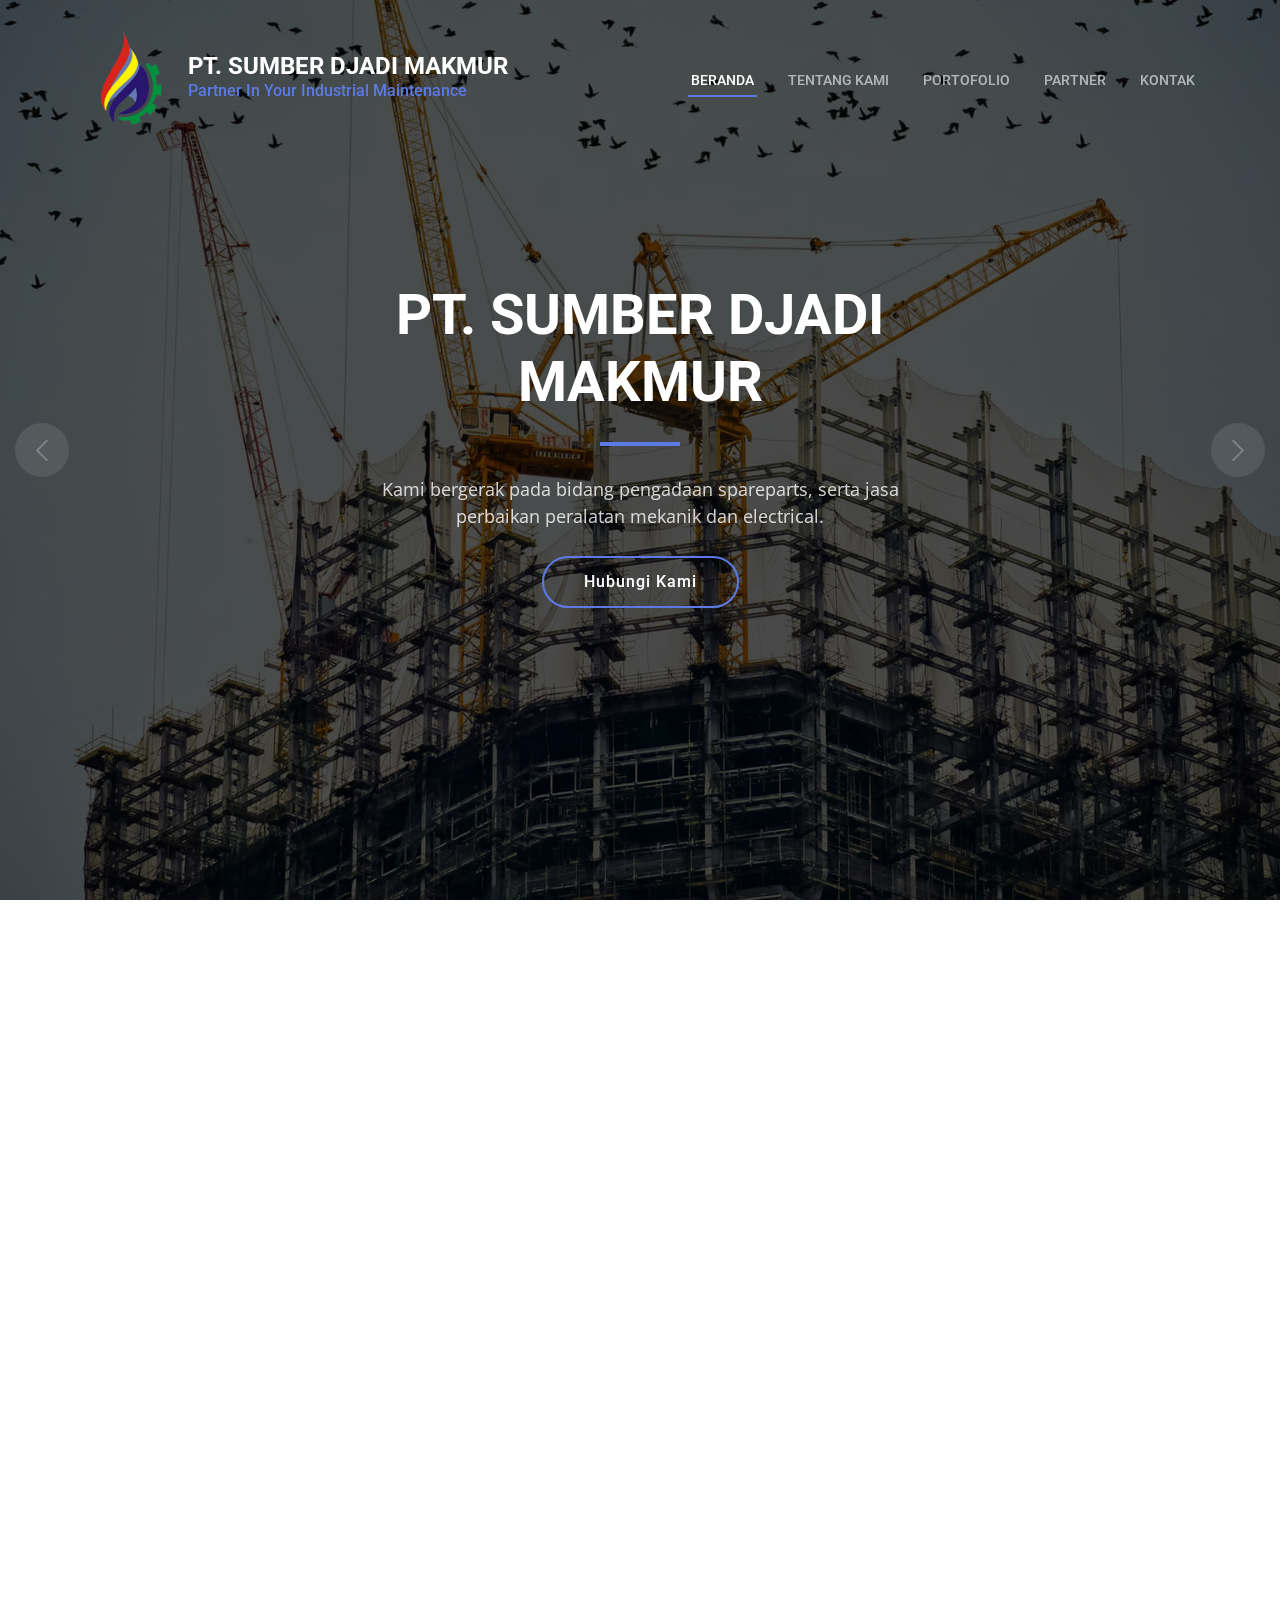
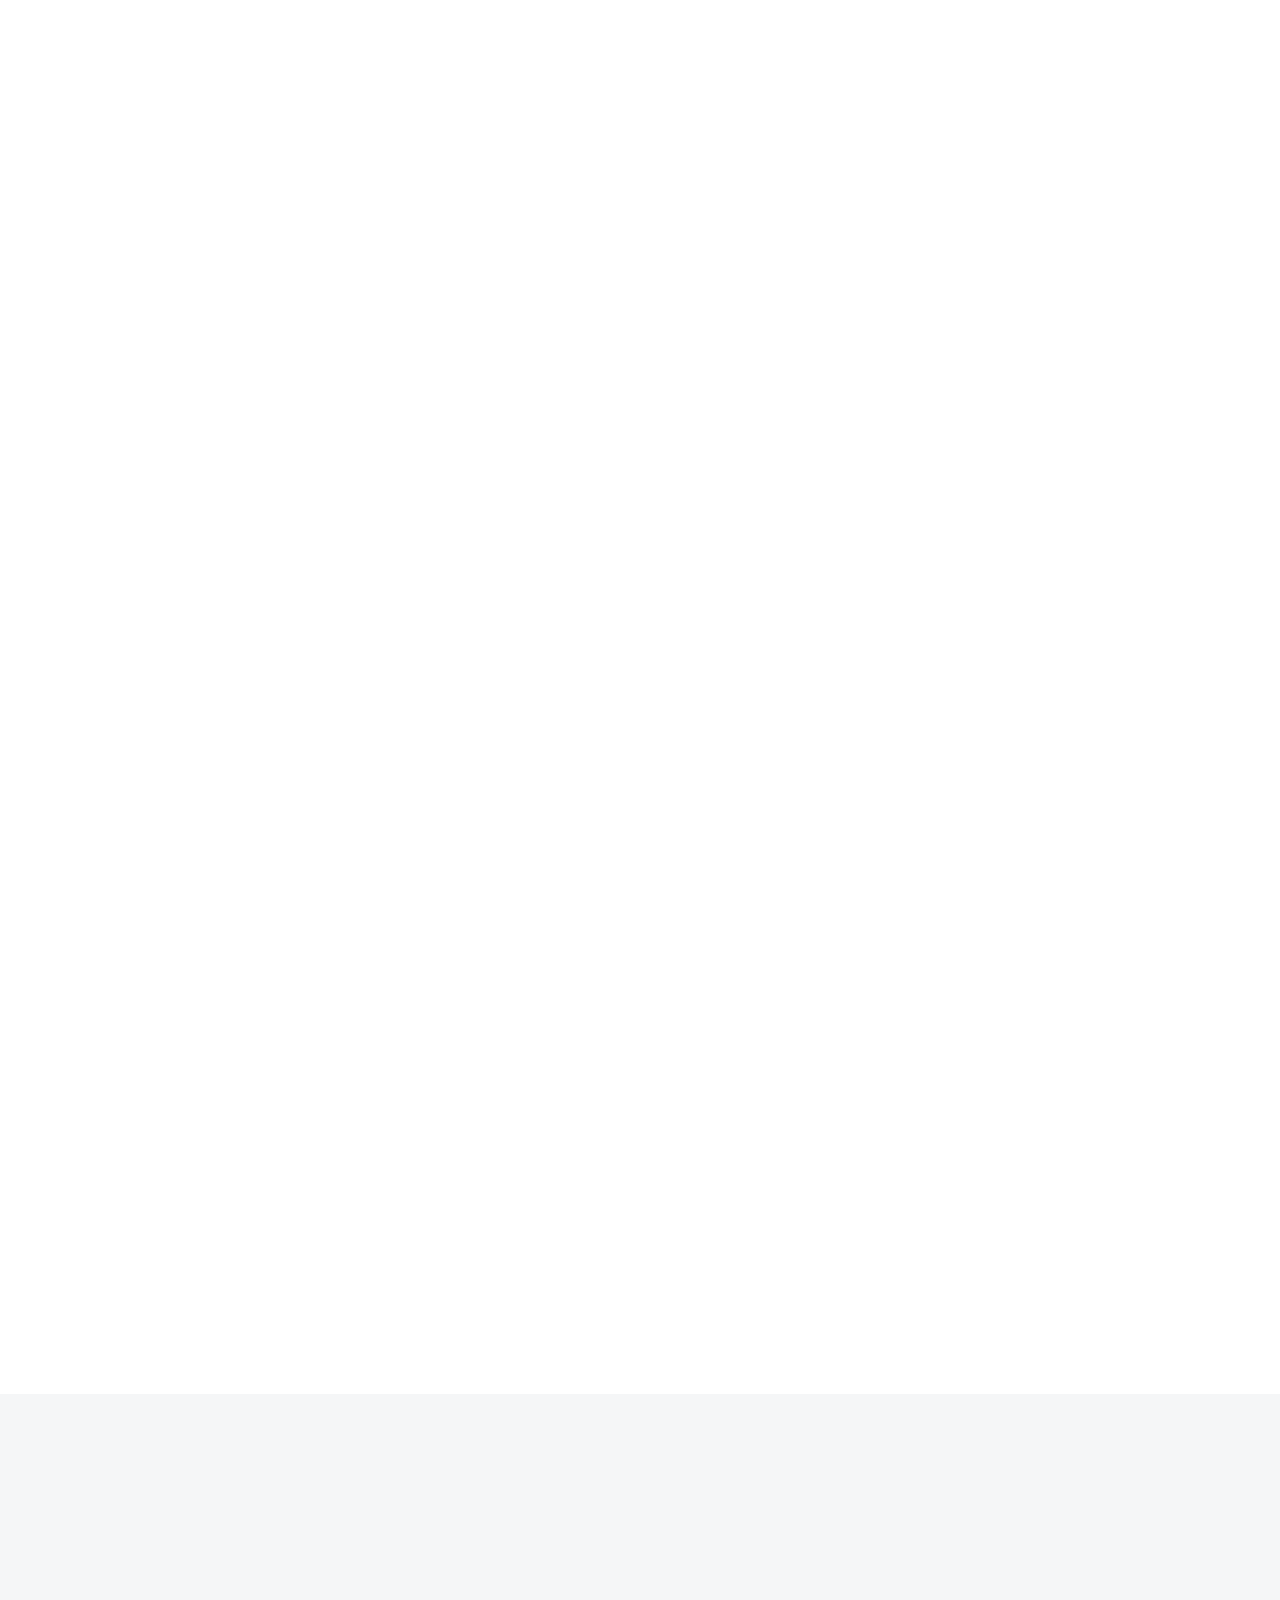
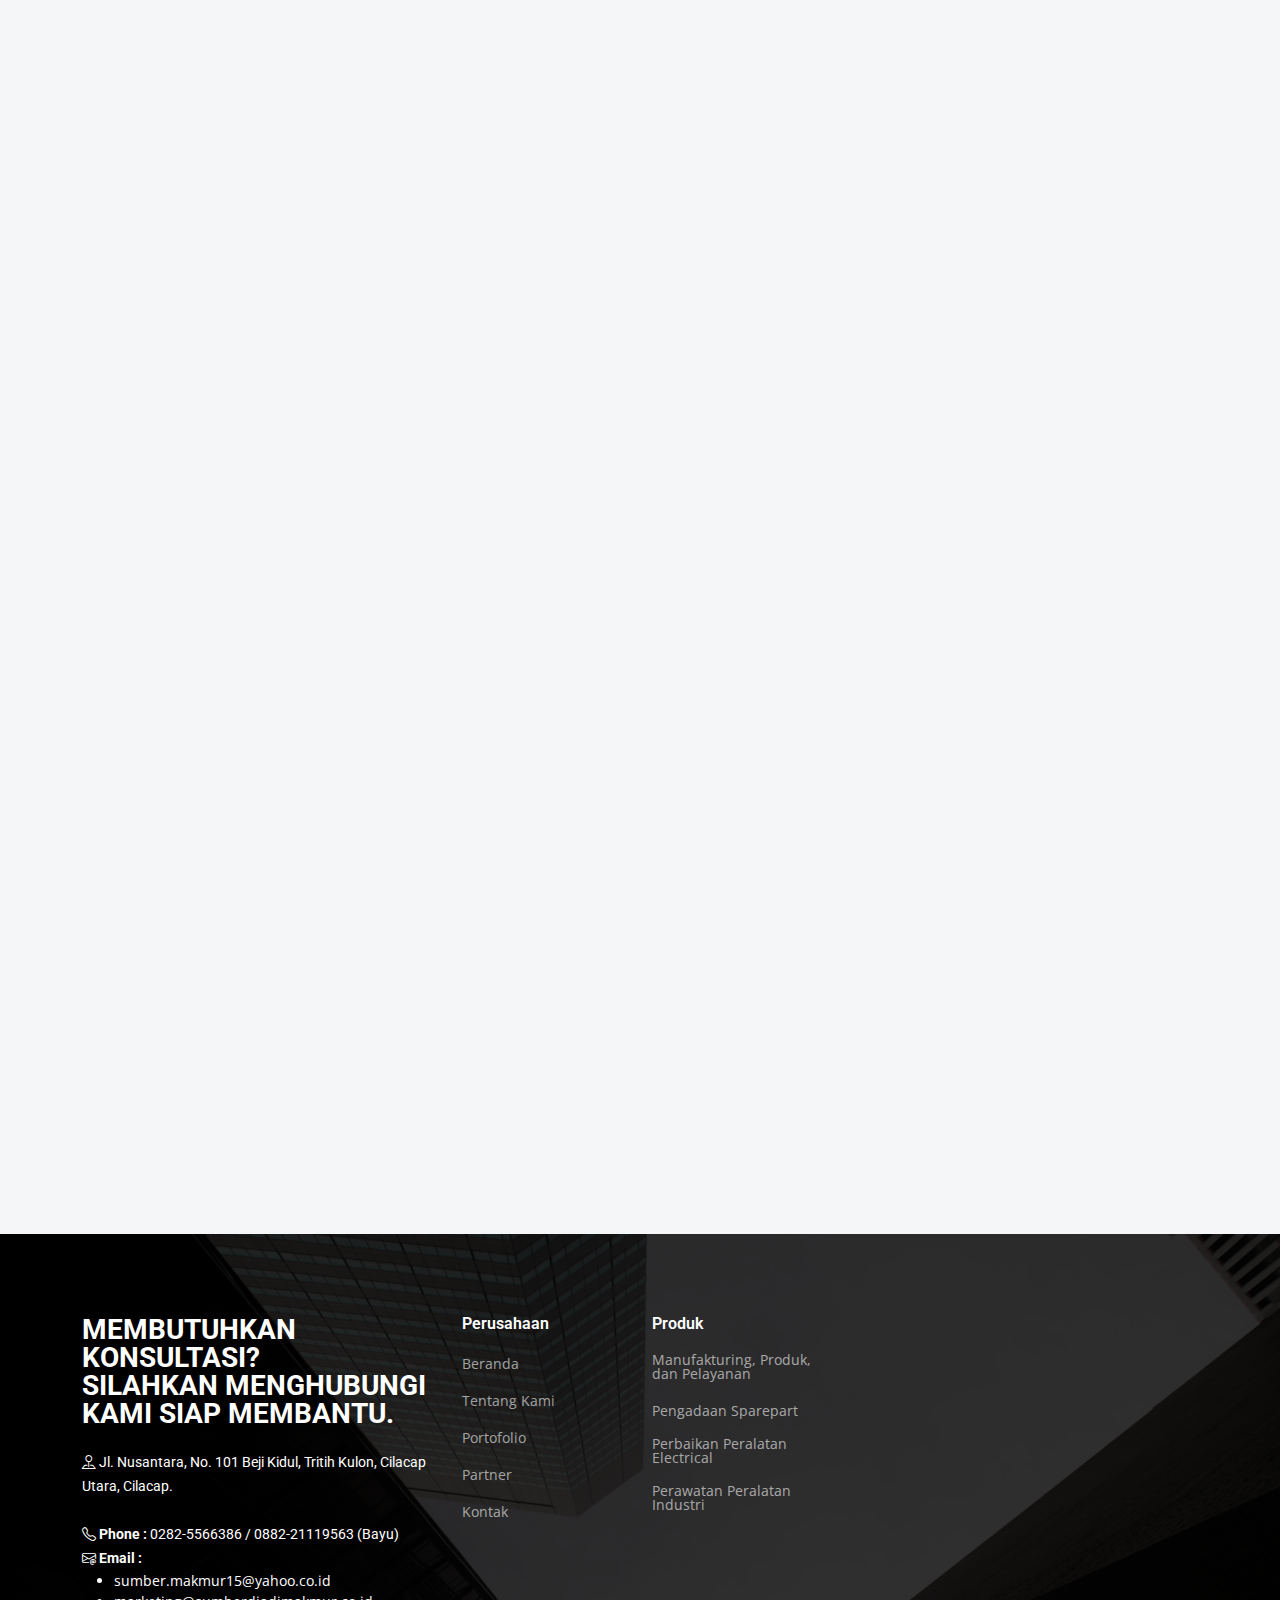
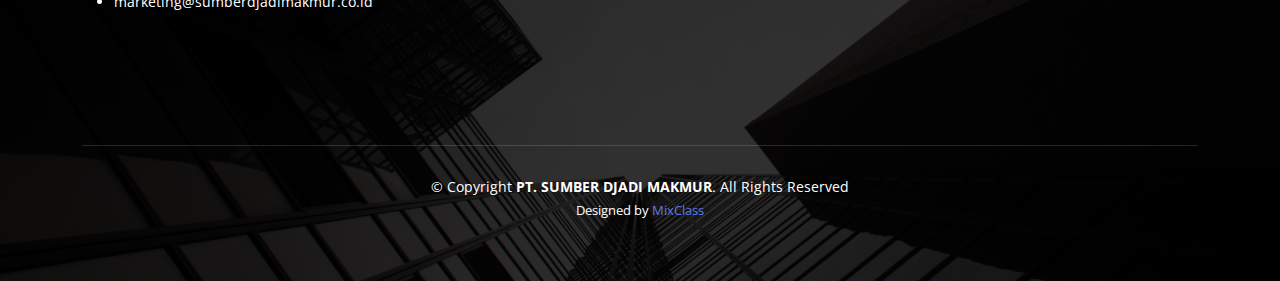
<file: index.html>
<!DOCTYPE html>
<html lang="en">

<head>
  <meta charset="utf-8">
  <meta content="width=device-width, initial-scale=1.0" name="viewport">

  <title>PT. SUMBER DJADI MAKMUR</title>
  <meta content="" name="description">
  <meta content="" name="keywords">

  <!-- Favicons -->
  <link href="assets/img/Logo.png" rel="icon">
  <link href="assets/img/Logo.png" rel="apple-touch-icon">

  <!-- Google Fonts -->
  <link rel="preconnect" href="https://fonts.googleapis.com">
  <link rel="preconnect" href="https://fonts.gstatic.com" crossorigin>
  <link href="https://fonts.googleapis.com/css2?family=Open+Sans:ital,wght@0,300;0,400;0,500;0,600;0,700;1,300;1,400;1,600;1,700&family=Roboto:ital,wght@0,300;0,400;0,500;0,600;0,700;1,300;1,400;1,500;1,600;1,700&family=Work+Sans:ital,wght@0,300;0,400;0,500;0,600;0,700;1,300;1,400;1,500;1,600;1,700&display=swap" rel="stylesheet">

  <!-- Vendor CSS Files -->
  <link href="assets/vendor/bootstrap/css/bootstrap.min.css" rel="stylesheet">
  <link href="assets/vendor/bootstrap-icons/bootstrap-icons.css" rel="stylesheet">
  <link href="assets/vendor/fontawesome-free/css/all.min.css" rel="stylesheet">
  <link href="assets/vendor/aos/aos.css" rel="stylesheet">
  <link href="assets/vendor/glightbox/css/glightbox.min.css" rel="stylesheet">
  <link href="assets/vendor/swiper/swiper-bundle.min.css" rel="stylesheet">

  <!-- Main CSS File -->
  <link href="assets/css/main.css" rel="stylesheet">
</head>

<body>

  <!-- ======= Header ======= -->
  <header id="header" class="header d-flex align-items-center">
    <div class="container-fluid container-xl d-flex align-items-center justify-content-between">

      <a href="index.html" class="logo d-flex align-items-center">
        <img src="assets/File Image/Logo.png" alt="">
        <h1>PT. SUMBER DJADI MAKMUR<br>
          <span><h6>Partner In Your Industrial Maintenance</span></h6>
        </h1>
      </a>
      
      <i class="mobile-nav-toggle mobile-nav-show bi bi-list"></i>
      <i class="mobile-nav-toggle mobile-nav-hide d-none bi bi-x"></i>
      <nav id="navbar" class="navbar">
        <ul>
          <li><a href="index.html" class="active">Beranda</a></li>
          <li><a href="about.html">Tentang Kami</a></li>
          <li><a href="blog.html">Portofolio</a></li>
          <li><a href="services.html">Partner</a></li>
          <li><a href="contact.html">Kontak</a></li>
        </ul>
      </nav><!-- navbar -->

    </div>
  </header><!-- End Header -->

  <!-- ======= Hero Section ======= -->
  <section id="hero" class="hero">

    <div class="info d-flex align-items-center">
      <div class="container">
        <div class="row justify-content-center">
          <div class="col-lg-6 text-center">
            <h2 data-aos="fade-down">PT. SUMBER DJADI MAKMUR</h2>
            <p data-aos="fade-up">Kami bergerak pada bidang pengadaan spareparts, serta jasa perbaikan peralatan mekanik dan electrical.</p>
            <a data-aos="fade-up" data-aos-delay="200" href="contact.html" class="btn-get-started">Hubungi Kami</a>
          </div>
        </div>
      </div>
    </div>

    <div id="hero-carousel" class="carousel slide" data-bs-ride="carousel" data-bs-interval="5000">

      <div class="carousel-item active" style="background-image: url(assets/img/hero-carousel/hero-carousel-1.jpg)"></div>
      <div class="carousel-item" style="background-image: url(assets/img/hero-carousel/hero-carousel-2.jpg)"></div>
      <div class="carousel-item" style="background-image: url(assets/img/hero-carousel/hero-carousel-3.jpg)"></div>
      <div class="carousel-item" style="background-image: url(assets/img/hero-carousel/hero-carousel-4.jpg)"></div>
      <div class="carousel-item" style="background-image: url(assets/img/hero-carousel/hero-carousel-5.jpg)"></div>

      <a class="carousel-control-prev" href="#hero-carousel" role="button" data-bs-slide="prev">
        <span class="carousel-control-prev-icon bi bi-chevron-left" aria-hidden="true"></span>
      </a>

      <a class="carousel-control-next" href="#hero-carousel" role="button" data-bs-slide="next">
        <span class="carousel-control-next-icon bi bi-chevron-right" aria-hidden="true"></span>
      </a>

    </div>

  </section><!-- End Hero Section -->

  <main id="main">
    
    <!-- ======= Alt Services Section ======= -->
    <section id="alt-services" class="alt-services">
      <div class="container" data-aos="fade-up">

        <div class="row justify-content-around gy-4">
          <div class="col-lg-6 img-bg" style="background-image: url(assets/img/hero.jpg);" data-aos="zoom-in" data-aos-delay="100"></div>

          <div class="col-lg-5 d-flex flex-column justify-content-center">
            <h3>PT. SUMBER DJADI MAKMUR</h3>
            <h6>Selamat Datang di PT. SUMBER DJADI MAKMUR - </h6>
            <h6>Partner In Your Industrial Maintenance</h6>

            <div class="mt-3 d-flex position-relative row" data-aos="fade-up" data-aos-delay="100">
              <p class="justify">PT. SUMBER DJADI MAKMUR adalah penyedia solusi industri maintenance terkemuka yang mendedikasikan dirinya untuk memastikan operasional yang lancar dan efisien bagi klien kami. Dengan pengalaman bertahun-tahun dalam industri ini, kami menawarkan layanan terbaik dalam pemeliharaan peralatan dan fasilitas industri.</p>
              <p class="justify">Kami adalah mitra andal dalam menjaga kinerja dan keandalan operasional bisnis Anda. Tim kami yang terlatih dan berkualitas tinggi siap memberikan layanan maintenance yang optimal dan solusi adaptif untuk memenuhi kebutuhan unik perusahaan Anda.</p>
              <p class="justify">Kami menyediakan solusi perawatan dan pemeliharaan khusus untuk peralatan dan fasilitas industri yang beragam. Dengan pengetahuan mendalam, tim ahli, dan teknologi terkini, kami siap menjaga operasional bisnis Anda berjalan dengan lancar, mengurangi downtime, dan meningkatkan efisiensi.</p>
            </div><!-- End Icon Box -->
          </div>

        </div>
      </div>
    </section><!-- End Alt Services Section -->

     <!-- ======= Alt Services Section ======= -->
    <section id="alt-services" class="alt-services">
      <div class="container" data-aos="fade-up">

        <div class="section-header">
          <h2>Layanan Kami</h2>
          <p>Solusi Industrial Maintenance Terbaik untuk Proyek Konstruksi Anda</p>
        </div>

        <div class="row justify-content-around gy-4">
          <div class="col-lg-6 img-bg" style="background-image: url(assets/img/alt-services.jpg);" data-aos="zoom-in" data-aos-delay="100"></div>
          

          <div class="col-lg-5 d-flex flex-column justify-content-center">
            <h3>Manufakturing, Produk, dan  Pelayanan</h3>
            <div class="icon-box d-flex position-relative" data-aos="fade-up" data-aos-delay="100">
              <i class="fa-solid fa-gears flex-shrink-0"></i>
              <div>
                <h4 class="stretched-link">Pengadaan Sparepart</h4>
                <p class="justify">PT. SUMBER DJADI MAKMUR menyediakan layanan pengadaan sparepart yang bekerja sama dengan beberapa perusahaan produsen sebagai partner dalam pengadaan barang atau produk yang dibutuhkan.</p>
              </div>
            </div><!-- End Icon Box -->

            <div class="icon-box d-flex position-relative" data-aos="fade-up" data-aos-delay="200">
              <i class="fa-solid fa-wrench flex-shrink-0"></i>
              <div>
                <h4 class="stretched-link">Perbaikan Peralatan Mekanik</h4>
                <p class="justify">PT. SUMBER DJADI MAKMUR menawarkan layanan perbaikan dan perawatan rutin untuk menjaga kinerja optimal mesin dan peralatan mekanik. Ini termasuk pemeriksaan, pelumasan, penggantian komponen yang aus, dan penyetelan sesuai kebutuhan.</p>
              </div>
            </div><!-- End Icon Box -->

            <div class="icon-box d-flex position-relative" data-aos="fade-up" data-aos-delay="300">
              <i class="fa-solid fa-bolt flex-shrink-0"></i>
              <div>
                <h4 class="stretched-link">Perbaikan Peralatan Electrical</h4>
                <p class="justify">PT. SUMBER DJADI MAKMUR menawarkan layanan perbaikan elektronik untuk peralatan industri seperti mesin pengolahan, sistem kontrol otomatis, peralatan pemantauan, dan sistem pengukuran. Mereka akan memperbaiki kerusakan atau kegagalan dalam sistem elektronik tersebut untuk memastikan operasional yang lancar.</p>
              </div>
            </div><!-- End Icon Box -->

            <div class="icon-box d-flex position-relative" data-aos="fade-up" data-aos-delay="300">
              <i class="fa-solid fa-screwdriver flex-shrink-0"></i>
              <div>
                <h4 class="stretched-link">Perawatan Peralatan Industri</h4>
                <p class="justify">PT. SUMBER DJADI MAKMUR menawarkan layanan inspeksi rutin dan pemeliharaan preventif untuk peralatan industri. Perusahaan kami akan melakukan pemeriksaan teratur terhadap peralatan untuk mendeteksi masalah potensial sebelum terjadi kerusakan atau kegagalan. Ini meliputi pembersihan, pelumasan, penggantian suku cadang yang aus, dan kalibrasi peralatan.</p>
              </div>
            </div><!-- End Icon Box -->

          </div>
        </div>

      </div>
    </section><!-- End Alt Services Section -->

    <!-- ======= Services Section ======= -->
    <section id="services" class="services section-bg">
      <div class="container" data-aos="fade-up">

        <div class="section-header">
          <h2>Kelebihan Kami</h2>
          <p>PT. SUMBER DJADI MAKMUR juga bergerak dalam bidang jasa maintenance industri, dengan memberikan solusi terbaik untuk masalah teknis yang dihadapi konsumen.</p>
        </div>

        <div class="row gy-4">

          <div class="col-lg-4 col-md-6" data-aos="fade-up" data-aos-delay="200">
            <div class="service-item position-relative">
              <div class="icon">
                <i class="fa-solid fa-award" style="color: #363636;"></i>
              </div>
              <h3>Sudah Mempunyai Izin</h3>
              <p class="justify">Perusahaan telah terdaftar secara resmi dan memiliki izin yang sah</p>
            </div>
          </div><!-- End Service Item -->

          <div class="col-lg-4 col-md-6" data-aos="fade-up" data-aos-delay="300">
            <div class="service-item position-relative">
              <div class="icon">
                <i class="fa-solid fa-shield style=" style="color: #363636;"></i>
              </div>
              <h3>Tersedia Layanan Garansi</h3>
              <p class="justify">Menyediakan layanan garansi sebagai bentuk komitmen dan  tanggung jawab.</p>
            </div>
          </div><!-- End Service Item -->

           <div class="col-lg-4 col-md-6" data-aos="fade-up" data-aos-delay="500">
            <div class="service-item position-relative">
              <div class="icon">
                <i class="fa-solid fa-helmet-safety" style="color: #363636;"></i>
              </div>
              <h3>Dikerjakan Tenaga Ahli</h3>
              <p class="justify">Proses pengerjaan akan dilakukan oleh tenaga ahli profesional dibidangnya</p>
            </div>
          </div><!-- End Service Item -->

          <div class="col-lg-4 col-md-6" data-aos="fade-up" data-aos-delay="100">
            <div class="service-item  position-relative">
              <div class="icon">
                <i class="fa-solid fa-handshake-simple fa-2xl" style="color: #363636;"></i>
              </div>
              <h3>Dipercaya Ratusan Klien</h3>
              <p class="justify">Telah menyelesaikan proyek bersama  PT. Magna, PT AEG, PT. WIKA, PT.Rockwel lAutomation, PT. Fineworkcranes, PT. Trafndo, dll.</p>
            </div>
          </div><!-- End Service Item -->
          
          <div class="col-lg-4 col-md-6" data-aos="fade-up" data-aos-delay="400">
            <div class="service-item position-relative">
              <div class="icon">
                <i class="fa-solid fa-clock" style="color: #363636;"></i>
              </div>
              <h3>Ketersediaan dan Responsibilitas</h3>
              <p class="justify">Perusahaan industri maintenance yang handal siap untuk merespons kebutuhan perbaikan dan pemeliharaan dengan cepat</p>
            </div>
          </div><!-- End Service Item -->

          <div class="col-lg-4 col-md-6" data-aos="fade-up" data-aos-delay="600">
            <div class="service-item position-relative">
              <div class="icon">
                <i class="fa-solid fa-microchip" style="color: #363636;"></i>
              </div>
              <h3>Peralatan Dan Teknologi Terkini</h3>
              <p class="justify">Perusahaan  mengikuti perkembangan terbaru dalam industri dan menggunakan peralatan dan teknologi terkini untuk melakukan perawatan dan perbaikan</p>
            </div>
          </div><!-- End Service Item -->

        </div>

      </div>
    </section><!-- End Services Section -->

     <!-- ======= Mitra Section ======= -->
     <section id="alt-services" class="alt-services section-bg">
      <div class="container" data-aos="zoom-in">
        <div class="section-header" data-aos="fade-up">
          <h2>Partner Perusahaan Kami</h2>
          <p>Perusahaan Kami Telah Bekerja Sama dengan Beberapa Partner Berikut</p>
        </div>
        <div class="row">

          <!-- start partner box -->
          <div class="gambar col-lg-2 col-md-4 col-6 d-flex align-items-center justify-content-center">
            <div class="box">
            <a href="services.html"><img src="assets/img/Partner/AEG.png" class="img-fluid" alt=""></a>
            </div>
          </div>
          <!-- end partner box -->

          <!-- start partner box -->
          <div class="gambar col-lg-2 col-md-4 col-6 d-flex align-items-center justify-content-center">
            <div class="box">
              <a href="services.html"><img src="assets/img/Partner/FC.png" class="img-fluid" alt=""></a>
            </div>
          </div>
          <!-- end partner box -->

          <!-- start partner box -->
          <div class="gambar col-lg-2 col-md-4 col-6 d-flex align-items-center justify-content-center">
            <div class="box">
              <a href="services.html"><img src="assets/img/Partner/Magna.png" class="img-fluid" alt=""></a>
            </div>
          </div>
          <!-- end partner box -->

          <!-- start partner box -->
          <div class="gambar col-lg-2 col-md-4 col-6 d-flex align-items-center justify-content-center">
            <div class="box">
              <a href="services.html"><img src="assets/img/Partner/RA.png" class="img-fluid" alt=""></a>
            </div>
          </div>
          <!-- end partner box -->

          <!-- start partner box -->
          <div class="gambar col-lg-2 col-md-4 col-6 d-flex align-items-center justify-content-center">
            <div class="box">
              <a href="services.html"><img src="assets/img/Partner/Trafindo.png" class="img-fluid" alt=""></a>
            </div>
          </div>
          <!-- end partner box -->

          <!-- start partner box -->
          <div class="gambar col-lg-2 col-md-4 col-6 d-flex align-items-center justify-content-center">
            <div class="box">
              <a href="services.html"><img src="assets/img/Partner/Wika.png" class="img-fluid" alt=""></a>
            </div>
          </div>
          <!-- end partner box -->

        </div>

      </div>
    </section><!-- End Mitra Section -->
    
  </main><!-- End #main -->

  <!-- ======= Footer ======= -->
  <footer id="footer" class="footer">

    <div class="footer-content position-relative">
      <div class="container">
        <div class="row">

          <div class="col-lg-4 col-md-6">
            <div class="footer-info">
              <h3>Membutuhkan konsultasi?<br>Silahkan Menghubungi<br>Kami Siap Membantu.</h3>
              <p>
                <i class="bi bi-pin-map"></i> Jl. Nusantara, No. 101 Beji Kidul, Tritih Kulon, Cilacap Utara, Cilacap.<br><br>
                <i class="bi bi-telephone"></i><strong> Phone :</strong> 0282-5566386 / 0882-21119563 (Bayu)  <br>
                <i class="bi bi-envelope-at"></i><strong> Email   :</strong><br>
                <ul>
                 <li>sumber.makmur15@yahoo.co.id</li>
                 <li>marketing@sumberdjadimakmur.co.id</li>
              </ul>
              </p>
              
            </div>
          </div><!-- End footer info column-->

          <div class="col-lg-2 col-md-3 footer-links">
            <h4>Perusahaan</h4>
            <ul>
              <li><a href="index.html">Beranda</a></li>
              <li><a href="about.html">Tentang Kami</a></li>
              <li><a href="blog.html">Portofolio</a></li>
              <li><a href="services.html">Partner</a></li>              
              <li><a href="contact.html">Kontak</a></li>
            </ul>
          </div><!-- End footer links column-->

          <div class="col-lg-2 col-md-3 footer-links">
            <h4>Produk</h4>
            <ul>
              <li><a href="#">Manufakturing, Produk, dan  Pelayanan</a></li>
              <li><a href="#">Pengadaan Sparepart</a></li>
              <li><a href="#">Perbaikan Peralatan Electrical</a></li>
              <li><a href="#">Perawatan Peralatan Industri</a></li>
            </ul>
          </div><!-- End footer links column-->

          <div class="col-lg-4 ">
            <iframe src="https://www.google.com/maps/embed?pb=!1m18!1m12!1m3!1d15816.316670045633!2d109.01034998715818!3d-7.674638299999994!2m3!1f0!2f0!3f0!3m2!1i1024!2i768!4f13.1!3m3!1m2!1s0x2e656d6bf079746b%3A0x63b1cc23d547611e!2sPT%20Sumber%20Djadi%20Makmur!5e0!3m2!1sid!2ssg!4v1687377723449!5m2!1sid!2ssg" frameborder="0" style="border:0; width: 100%; height: 384px;" allowfullscreen></iframe>
          </div><!-- End Google Maps -->

        </div>
      </div>
    </div><br><br>

    <div class="footer-legal text-center position-relative">
      <div class="container">
        <div class="copyright">
          &copy; Copyright <strong><span>PT. SUMBER DJADI MAKMUR</span></strong>. All Rights Reserved
        </div>
        <div class="credits">
          Designed by <a href="https://bootstrapmade.com/">MixClass</a>
        </div>
      </div>
    </div>

  </footer>
  <!-- End Footer -->

  <a href="#" class="scroll-top d-flex align-items-center justify-content-center"><i class="bi bi-arrow-up-short"></i></a>

  <div id="preloader"></div>

  <!-- Vendor JS Files -->
  <script src="assets/vendor/bootstrap/js/bootstrap.bundle.min.js"></script>
  <script src="assets/vendor/aos/aos.js"></script>
  <script src="assets/vendor/glightbox/js/glightbox.min.js"></script>
  <script src="assets/vendor/isotope-layout/isotope.pkgd.min.js"></script>
  <script src="assets/vendor/swiper/swiper-bundle.min.js"></script>
  <script src="assets/vendor/purecounter/purecounter_vanilla.js"></script>

  <!-- Template Main JS File -->
  <script src="assets/js/main.js"></script>

</body>

</html>
</file>
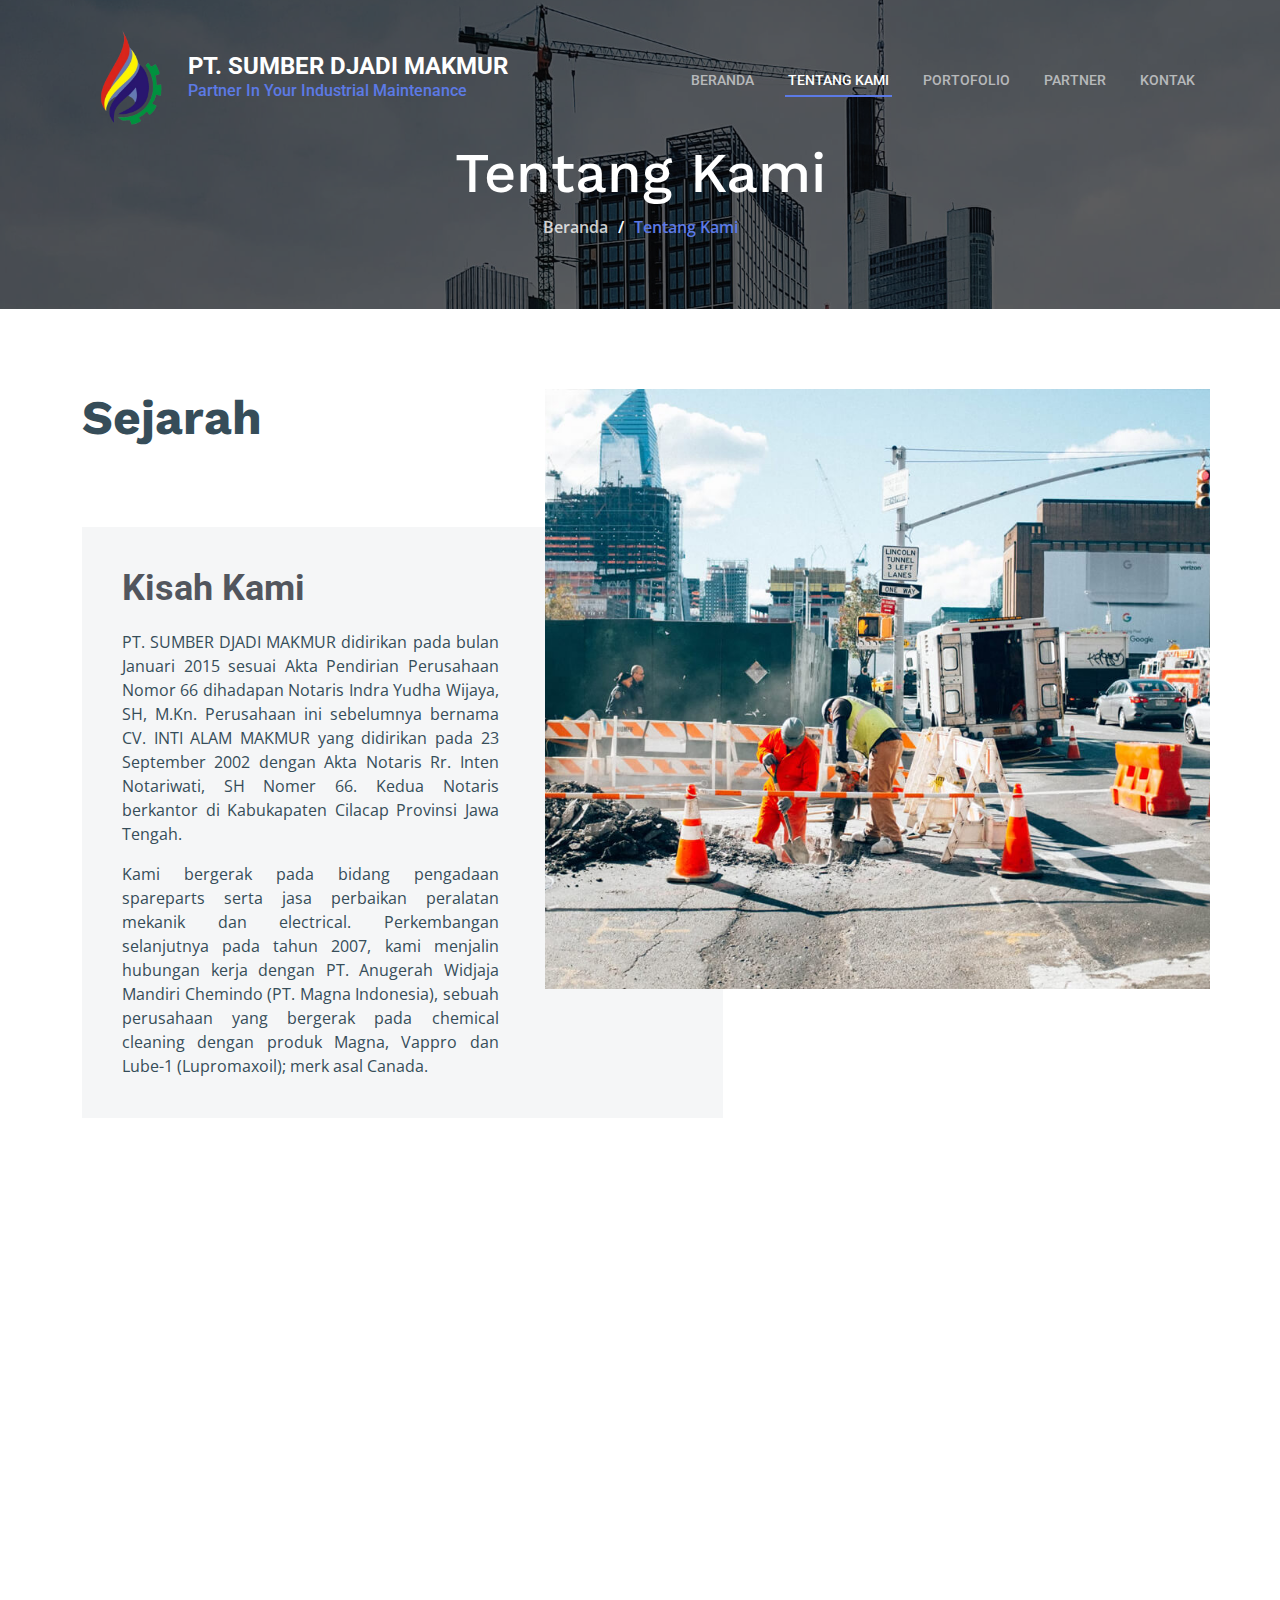
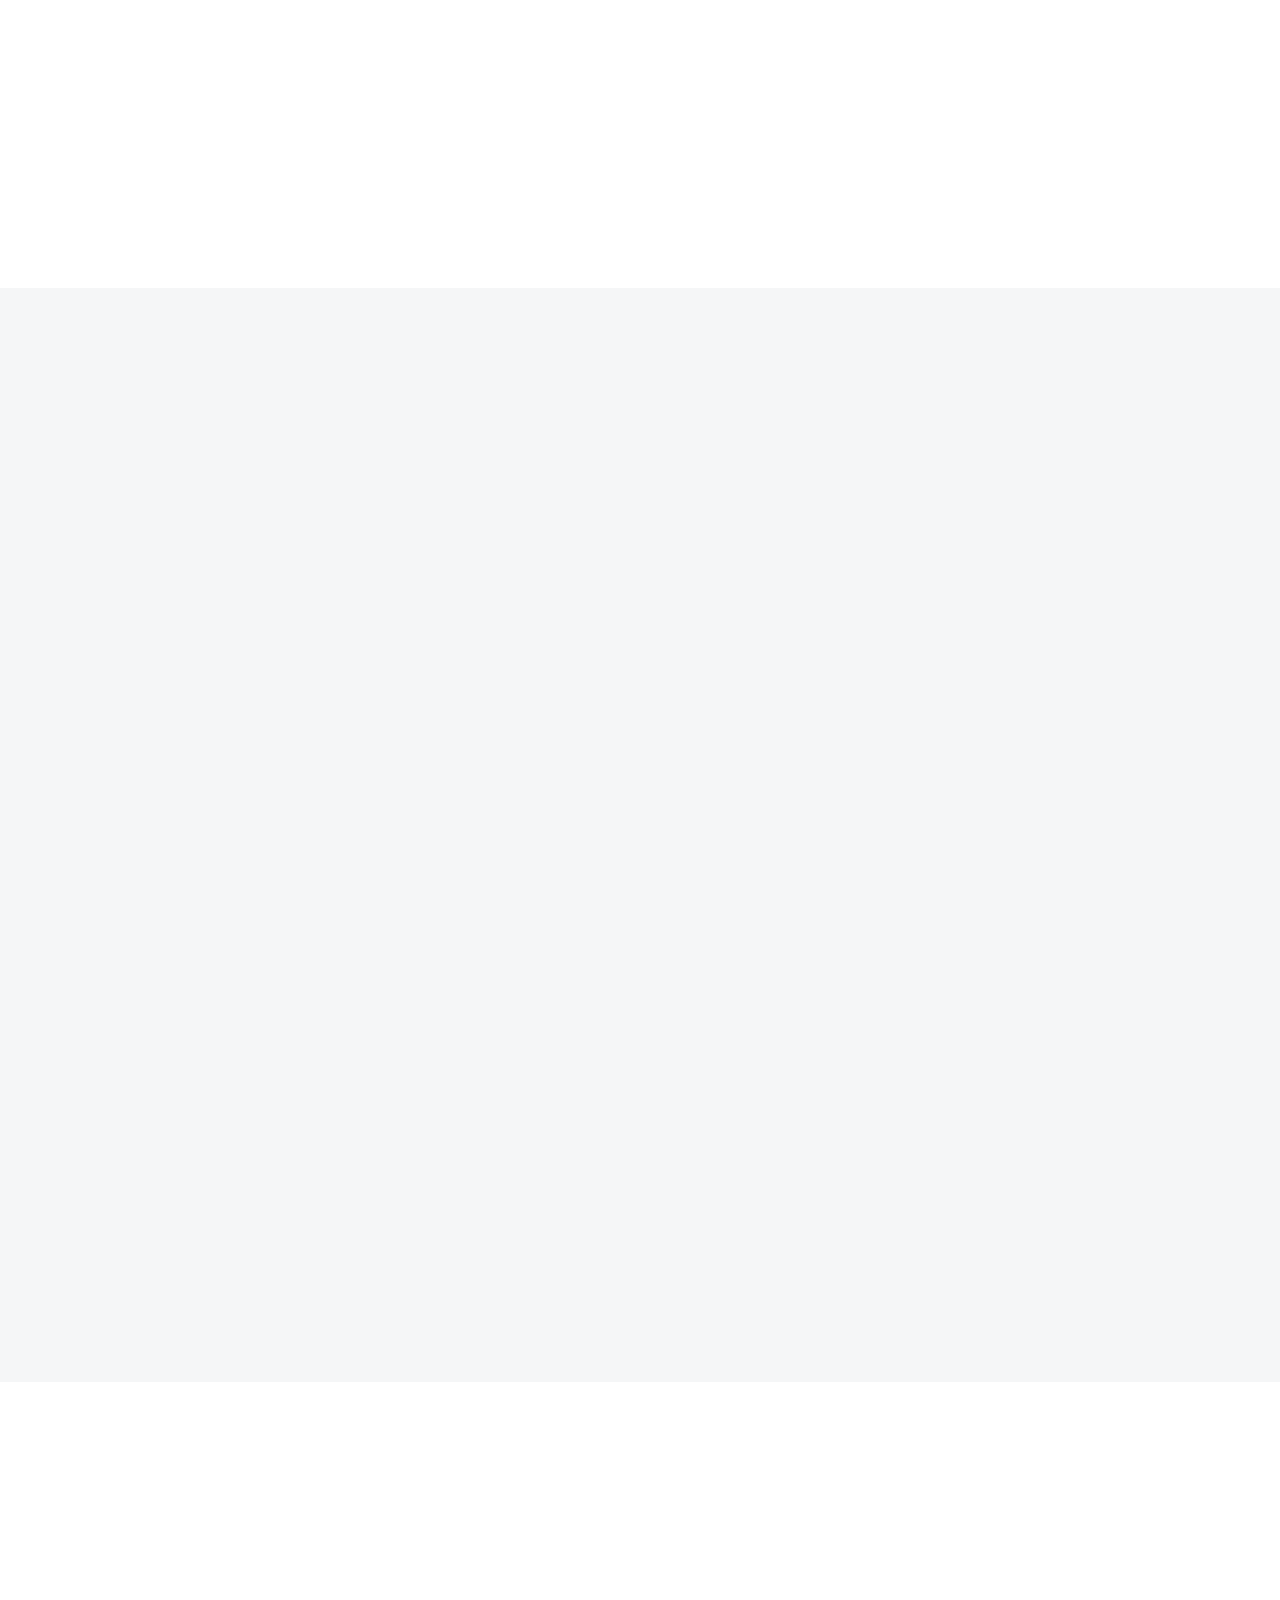
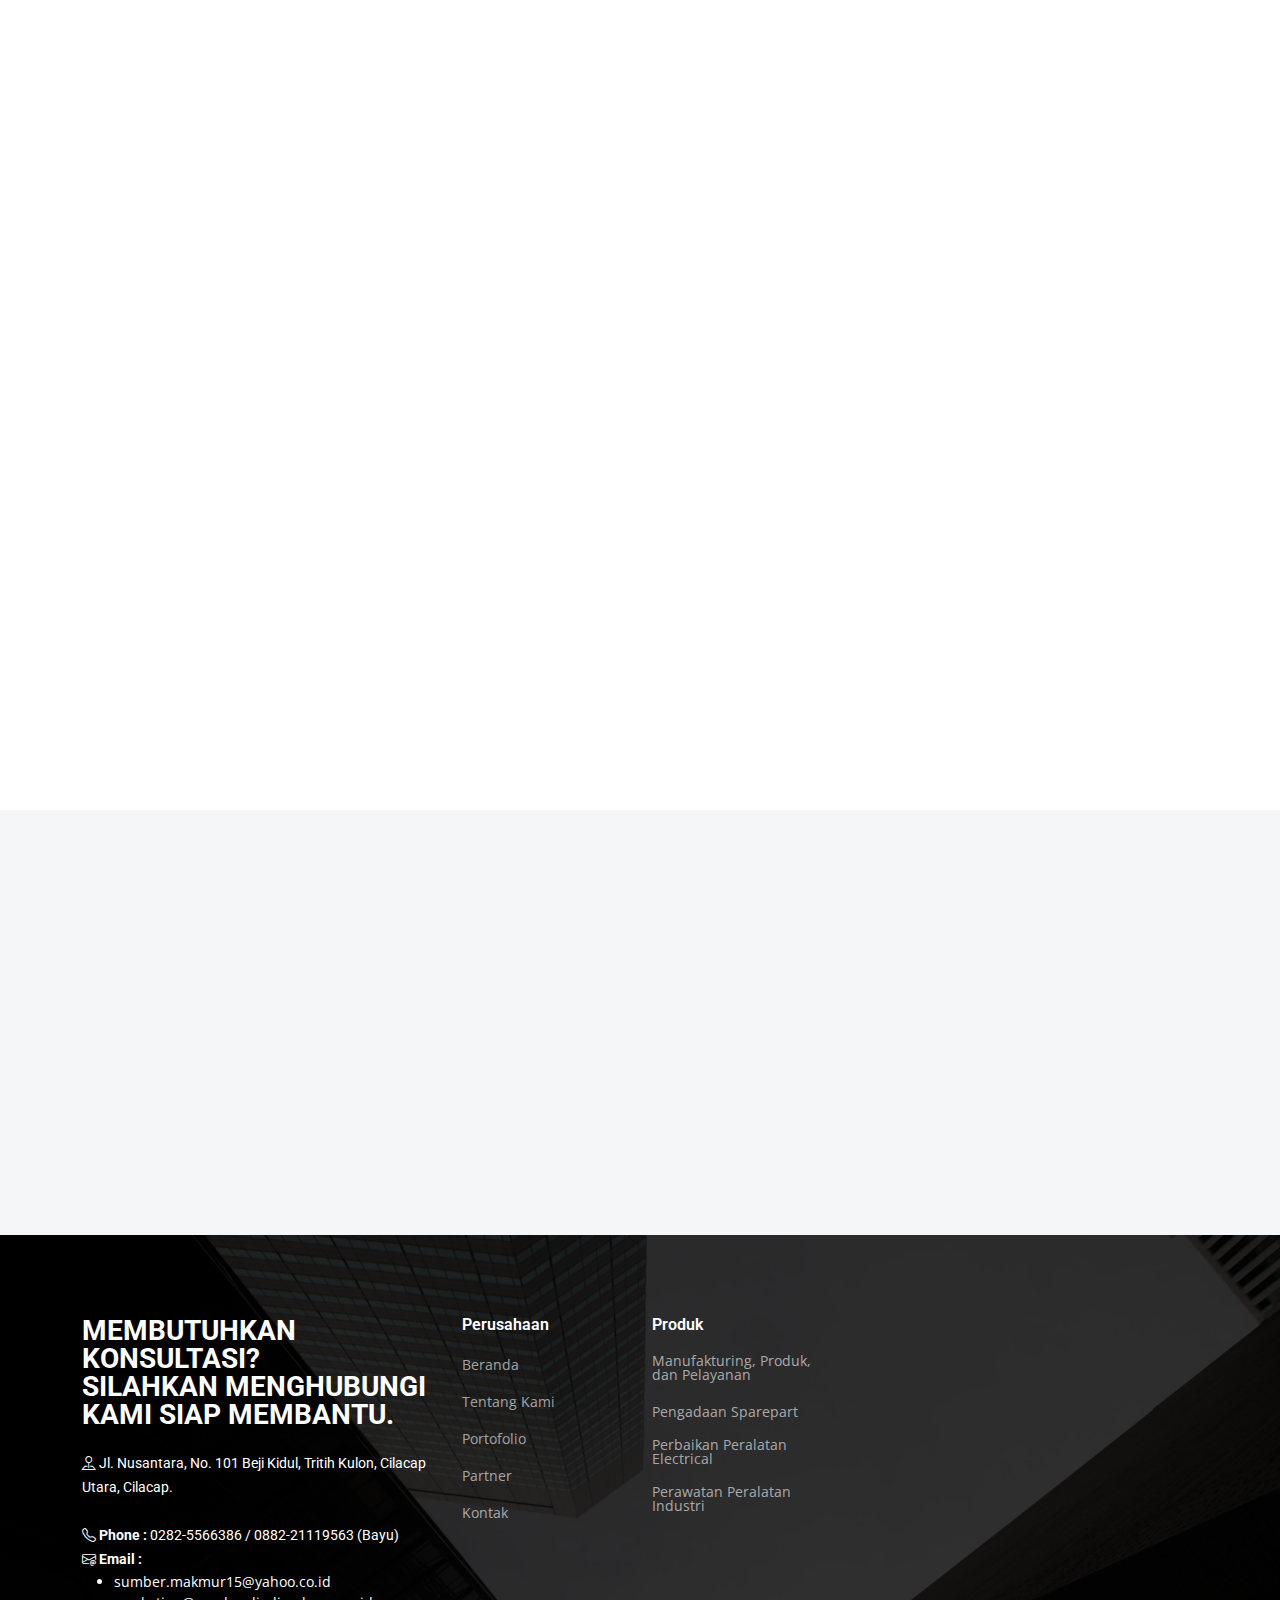
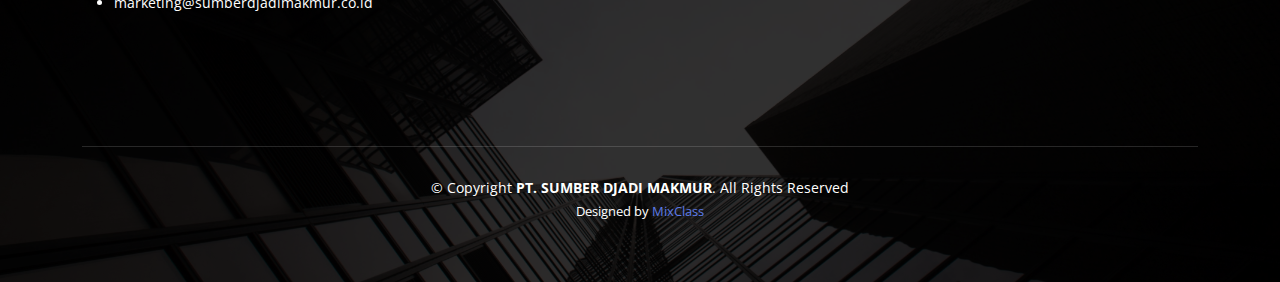
<file: about.html>
<!DOCTYPE html>
<html lang="en">
  <head>
    <meta charset="utf-8" />
    <meta content="width=device-width, initial-scale=1.0" name="viewport" />

    <title>PT. SUMBER DJADI MAKMUR</title>
    <meta content="" name="description" />
    <meta content="" name="keywords" />

    <!-- Favicons -->
    <link href="assets/img/Logo.png" rel="icon">
    <link href="assets/img/Logo.png" rel="apple-touch-icon">

    <!-- Google Fonts -->
    <link rel="preconnect" href="https://fonts.googleapis.com" />
    <link rel="preconnect" href="https://fonts.gstatic.com" crossorigin />
    <link
      href="https://fonts.googleapis.com/css2?family=Open+Sans:ital,wght@0,300;0,400;0,500;0,600;0,700;1,300;1,400;1,600;1,700&family=Roboto:ital,wght@0,300;0,400;0,500;0,600;0,700;1,300;1,400;1,500;1,600;1,700&family=Work+Sans:ital,wght@0,300;0,400;0,500;0,600;0,700;1,300;1,400;1,500;1,600;1,700&display=swap"
      rel="stylesheet"
    />

    <!-- Vendor CSS Files -->
    <link href="assets/vendor/bootstrap/css/bootstrap.min.css" rel="stylesheet" />
    <link href="assets/vendor/bootstrap-icons/bootstrap-icons.css" rel="stylesheet" />
    <link href="assets/vendor/fontawesome-free/css/all.min.css" rel="stylesheet" />
    <link href="assets/vendor/aos/aos.css" rel="stylesheet" />
    <link href="assets/vendor/glightbox/css/glightbox.min.css" rel="stylesheet" />
    <link href="assets/vendor/swiper/swiper-bundle.min.css" rel="stylesheet" />

    <!-- Template Main CSS File -->
    <link href="assets/css/main.css" rel="stylesheet" />
  </head>

  <body>
    <!-- ======= Header ======= -->
    <header id="header" class="header d-flex align-items-center">
      <div class="container-fluid container-xl d-flex align-items-center justify-content-between">
        <a href="index.html" class="logo d-flex align-items-center">
          <!-- Uncomment the line below if you also wish to use an image logo -->
          <!-- <img src="assets/img/logo.png" alt=""> -->
          <img src="assets/File Image/Logo.png" alt="" class="" />
          <h1>PT. SUMBER DJADI MAKMUR<br><span>
            <h6>Partner In Your Industrial Maintenance</span>
            </h6>
          </h1>
        </a>

        <i class="mobile-nav-toggle mobile-nav-show bi bi-list"></i>
        <i class="mobile-nav-toggle mobile-nav-hide d-none bi bi-x"></i>
        <nav id="navbar" class="navbar">
          <ul>
            <li><a href="index.html">Beranda</a></li>
            <li><a href="about.html" class="active">Tentang Kami</a></li>
            <li><a href="blog.html">Portofolio</a></li>
            <li><a href="services.html">Partner</a></li>
            <li><a href="contact.html">Kontak</a></li>
          </ul>
        </nav>
        <!-- .navbar -->
      </div>
    </header>
    <!-- End Header -->

    <main id="main">
      <!-- ======= Breadcrumbs ======= -->
      <div class="breadcrumbs d-flex align-items-center" style="background-image: url('assets/img/breadcrumbs-bg.jpg')">
        <div class="container position-relative d-flex flex-column align-items-center" data-aos="fade">
          <h2>Tentang Kami</h2>
          <ol>
            <li><a href="index.html">Beranda</a></li>
            <li>Tentang Kami</li>
          </ol>
        </div>
      </div>
      <!-- End Breadcrumbs -->

      <!-- ======= About Section ======= -->
      <section id="about" class="about">
        <div class="container" data-aos="fade-up">
          <div class="row position-relative">
            <div class="col-lg-7 about-img" style="background-image: url(assets/img/about.jpg)"></div>

            <div class="col-lg-7">
              <h2>Sejarah</h2>
              <div class="our-story">
                <h3>Kisah Kami</h3>
                <p class="justify">
                  PT. SUMBER DJADI MAKMUR didirikan pada bulan Januari 2015 sesuai Akta Pendirian Perusahaan Nomor 66 dihadapan Notaris Indra Yudha Wijaya, SH, M.Kn. Perusahaan ini sebelumnya bernama CV. INTI ALAM MAKMUR yang didirikan pada
                  23 September 2002 dengan Akta Notaris Rr. Inten Notariwati, SH Nomer 66. Kedua Notaris berkantor di Kabukapaten Cilacap Provinsi Jawa Tengah.
                </p>
                <p class="justify">
                  Kami bergerak pada bidang pengadaan spareparts serta jasa perbaikan peralatan mekanik dan electrical. Perkembangan selanjutnya pada tahun 2007, kami menjalin hubungan kerja dengan PT. Anugerah Widjaja Mandiri Chemindo (PT.
                  Magna Indonesia), sebuah perusahaan yang bergerak pada chemical cleaning dengan produk Magna, Vappro dan Lube-1 (Lupromaxoil); merk asal Canada.
                </p>
              </div>
            </div>
          </div>
        </div>
      </section>
      <!-- End About Section -->

      <!-- ======= Alt Services Section ======= -->
      <section id="alt-services" class="alt-services">
        <div class="container" data-aos="fade-up">
          <div class="row justify-content-around gy-4">
            <div class="col-lg-6 img-bg" style="background-image: url(assets/img/alt-services.jpg)" data-aos="zoom-in" data-aos-delay="100"></div>

            <div class="col-lg-5 d-flex flex-column justify-content-center">
              <h3>Visi dan Misi</h3>
              <br />

              <div class="col-lg-11 d-flex position-relative" data-aos="fade-up" data-aos-delay="100">
                <div class="justify">
                  <h5>Visi</h5>
                  <p>Menjadi perusahaan nasional terkemuka dan handal dalam bidang Engineering, Procurement, Kontruksi Mekanikal dan Elektrikal di Indonesia.</p>
                </div>
              </div>
              <br />
              <!-- End Icon Box -->

              <div class="d-flex position-relative" data-aos="fade-up" data-aos-delay="100">
                <div class="px-5 justify">
                  <h5>Misi</h5>
                  <p>
                    Kami bergerak pada bidang pengadaan spareparts serta jasa perbaikan peralatan mekanik dan electrical. Perkembangan selanjutnya pada tahun 2007, kami menjalin hubungan kerja dengan PT. Anugerah Widjaja Mandiri Chemindo
                    (PT. Magna Indonesia), sebuah perusahaan yang bergerak pada chemical cleaning dengan produk Magna, Vappro dan Lube-1 (Lupromaxoil); merk asal Canada.
                  </p>
                </div>
              </div>
              <!-- End Icon Box -->
            </div>
          </div>
        </div>
      </section>
      <!-- End Alt Services Section -->

      <!-- ======= Our Team Section ======= -->
      <section id="alt-services-2" class="alt-services section-bg">
        <div class="container" data-aos="fade-up">
          <div class="section-header">
            <h2>Struktur Organisasi Perusahaan</h2>
            <div><img src="assets/img/Bagan.png" alt="" data-aos="fade-up" class="img-fluid"/></div>
            
          </div>
          
         
        </div>
      </section>
      <!-- End Our Team Section -->

      <!-- ======= Testimonials Section ======= -->
      <section id="testimonials" class="testimonials">
        <div class="container" data-aos="fade-up">
          <div class="section-header">
            <h2>Contractor Safety Management System PT. Sumber Djadi Makmur</h2>
            
            <img src="assets/img/sk_csms.jpg" alt="" class="img-fluid"/>
          </div>
        </div>
      </section>
      <!-- End Testimonials Section -->

     <!-- ======= Mitra Section ======= -->
     <section id="alt-services" class="alt-services section-bg">
      <div class="container" data-aos="zoom-in">
        <div class="section-header" data-aos="fade-up">
          <h2>Partner Perusahaan Kami</h2>
          <p>Perusahaan Kami Telah Bekerja Sama dengan Beberapa Partner Berikut</p>
        </div>
        <div class="row">

          <!-- start partner box -->
          <div class="gambar col-lg-2 col-md-4 col-6 d-flex align-items-center justify-content-center">
            <div class="box">
            <a href="services.html"><img src="assets/img/Partner/AEG.png" class="img-fluid" alt=""></a>
            </div>
          </div>
          <!-- end partner box -->

          <!-- start partner box -->
          <div class="gambar col-lg-2 col-md-4 col-6 d-flex align-items-center justify-content-center">
            <div class="box">
              <a href="services.html"><img src="assets/img/Partner/FC.png" class="img-fluid" alt=""></a>
            </div>
          </div>
          <!-- end partner box -->

          <!-- start partner box -->
          <div class="gambar col-lg-2 col-md-4 col-6 d-flex align-items-center justify-content-center">
            <div class="box">
              <a href="services.html"><img src="assets/img/Partner/Magna.png" class="img-fluid" alt=""></a>
            </div>
          </div>
          <!-- end partner box -->

          <!-- start partner box -->
          <div class="gambar col-lg-2 col-md-4 col-6 d-flex align-items-center justify-content-center">
            <div class="box">
              <a href="services.html"><img src="assets/img/Partner/RA.png" class="img-fluid" alt=""></a>
            </div>
          </div>
          <!-- end partner box -->

          <!-- start partner box -->
          <div class="gambar col-lg-2 col-md-4 col-6 d-flex align-items-center justify-content-center">
            <div class="box">
              <a href="services.html"><img src="assets/img/Partner/Trafindo.png" class="img-fluid" alt=""></a>
            </div>
          </div>
          <!-- end partner box -->

          <!-- start partner box -->
          <div class="gambar col-lg-2 col-md-4 col-6 d-flex align-items-center justify-content-center">
            <div class="box">
              <a href="services.html"><img src="assets/img/Partner/Wika.png" class="img-fluid" alt=""></a>
            </div>
          </div>
          <!-- end partner box -->

        </div>

      </div>
    </section><!-- End Mitra Section -->

    </main>
    <!-- End #main -->

  <!-- ======= Footer ======= -->
  <footer id="footer" class="footer">

    <div class="footer-content position-relative">
      <div class="container">
        <div class="row">

          <div class="col-lg-4 col-md-6">
            <div class="footer-info">
              <h3>Membutuhkan konsultasi?<br>Silahkan Menghubungi<br>Kami Siap Membantu.</h3>
              <p>
                <i class="bi bi-pin-map"></i> Jl. Nusantara, No. 101 Beji Kidul, Tritih Kulon, Cilacap Utara, Cilacap.<br><br>
                <i class="bi bi-telephone"></i><strong> Phone :</strong> 0282-5566386 / 0882-21119563 (Bayu)  <br>
                <i class="bi bi-envelope-at"></i><strong> Email   :</strong><br>
                <ul>
                 <li>sumber.makmur15@yahoo.co.id</li>
                 <li>marketing@sumberdjadimakmur.co.id</li>
              </ul>
              </p>
              
            </div>
          </div><!-- End footer info column-->

          <div class="col-lg-2 col-md-3 footer-links">
            <h4>Perusahaan</h4>
            <ul>
              <li><a href="index.html">Beranda</a></li>
              <li><a href="about.html">Tentang Kami</a></li>
              <li><a href="blog.html">Portofolio</a></li>
              <li><a href="services.html">Partner</a></li>              
              <li><a href="contact.html">Kontak</a></li>
            </ul>
          </div><!-- End footer links column-->

          <div class="col-lg-2 col-md-3 footer-links">
            <h4>Produk</h4>
            <ul>
              <li><a href="#">Manufakturing, Produk, dan  Pelayanan</a></li>
              <li><a href="#">Pengadaan Sparepart</a></li>
              <li><a href="#">Perbaikan Peralatan Electrical</a></li>
              <li><a href="#">Perawatan Peralatan Industri</a></li>
            </ul>
          </div><!-- End footer links column-->

          <div class="col-lg-4 ">
            <iframe src="https://www.google.com/maps/embed?pb=!1m18!1m12!1m3!1d15816.316670045633!2d109.01034998715818!3d-7.674638299999994!2m3!1f0!2f0!3f0!3m2!1i1024!2i768!4f13.1!3m3!1m2!1s0x2e656d6bf079746b%3A0x63b1cc23d547611e!2sPT%20Sumber%20Djadi%20Makmur!5e0!3m2!1sid!2ssg!4v1687377723449!5m2!1sid!2ssg" frameborder="0" style="border:0; width: 100%; height: 384px;" allowfullscreen></iframe>
          </div><!-- End Google Maps -->

        </div>
      </div>
    </div><br><br>

    <div class="footer-legal text-center position-relative">
      <div class="container">
        <div class="copyright">
          &copy; Copyright <strong><span>PT. SUMBER DJADI MAKMUR</span></strong>. All Rights Reserved
        </div>
        <div class="credits">
          Designed by <a href="https://bootstrapmade.com/">MixClass</a>
        </div>
      </div>
    </div>

  </footer>
  <!-- End Footer -->

    <a href="#" class="scroll-top d-flex align-items-center justify-content-center"><i class="bi bi-arrow-up-short"></i></a>

    <div id="preloader"></div>

    <!-- Vendor JS Files -->
    <script src="assets/vendor/bootstrap/js/bootstrap.bundle.min.js"></script>
    <script src="assets/vendor/aos/aos.js"></script>
    <script src="assets/vendor/glightbox/js/glightbox.min.js"></script>
    <script src="assets/vendor/isotope-layout/isotope.pkgd.min.js"></script>
    <script src="assets/vendor/swiper/swiper-bundle.min.js"></script>
    <script src="assets/vendor/purecounter/purecounter_vanilla.js"></script>

    <!-- Template Main JS File -->
    <script src="assets/js/main.js"></script>
  </body>
</html>
</file>
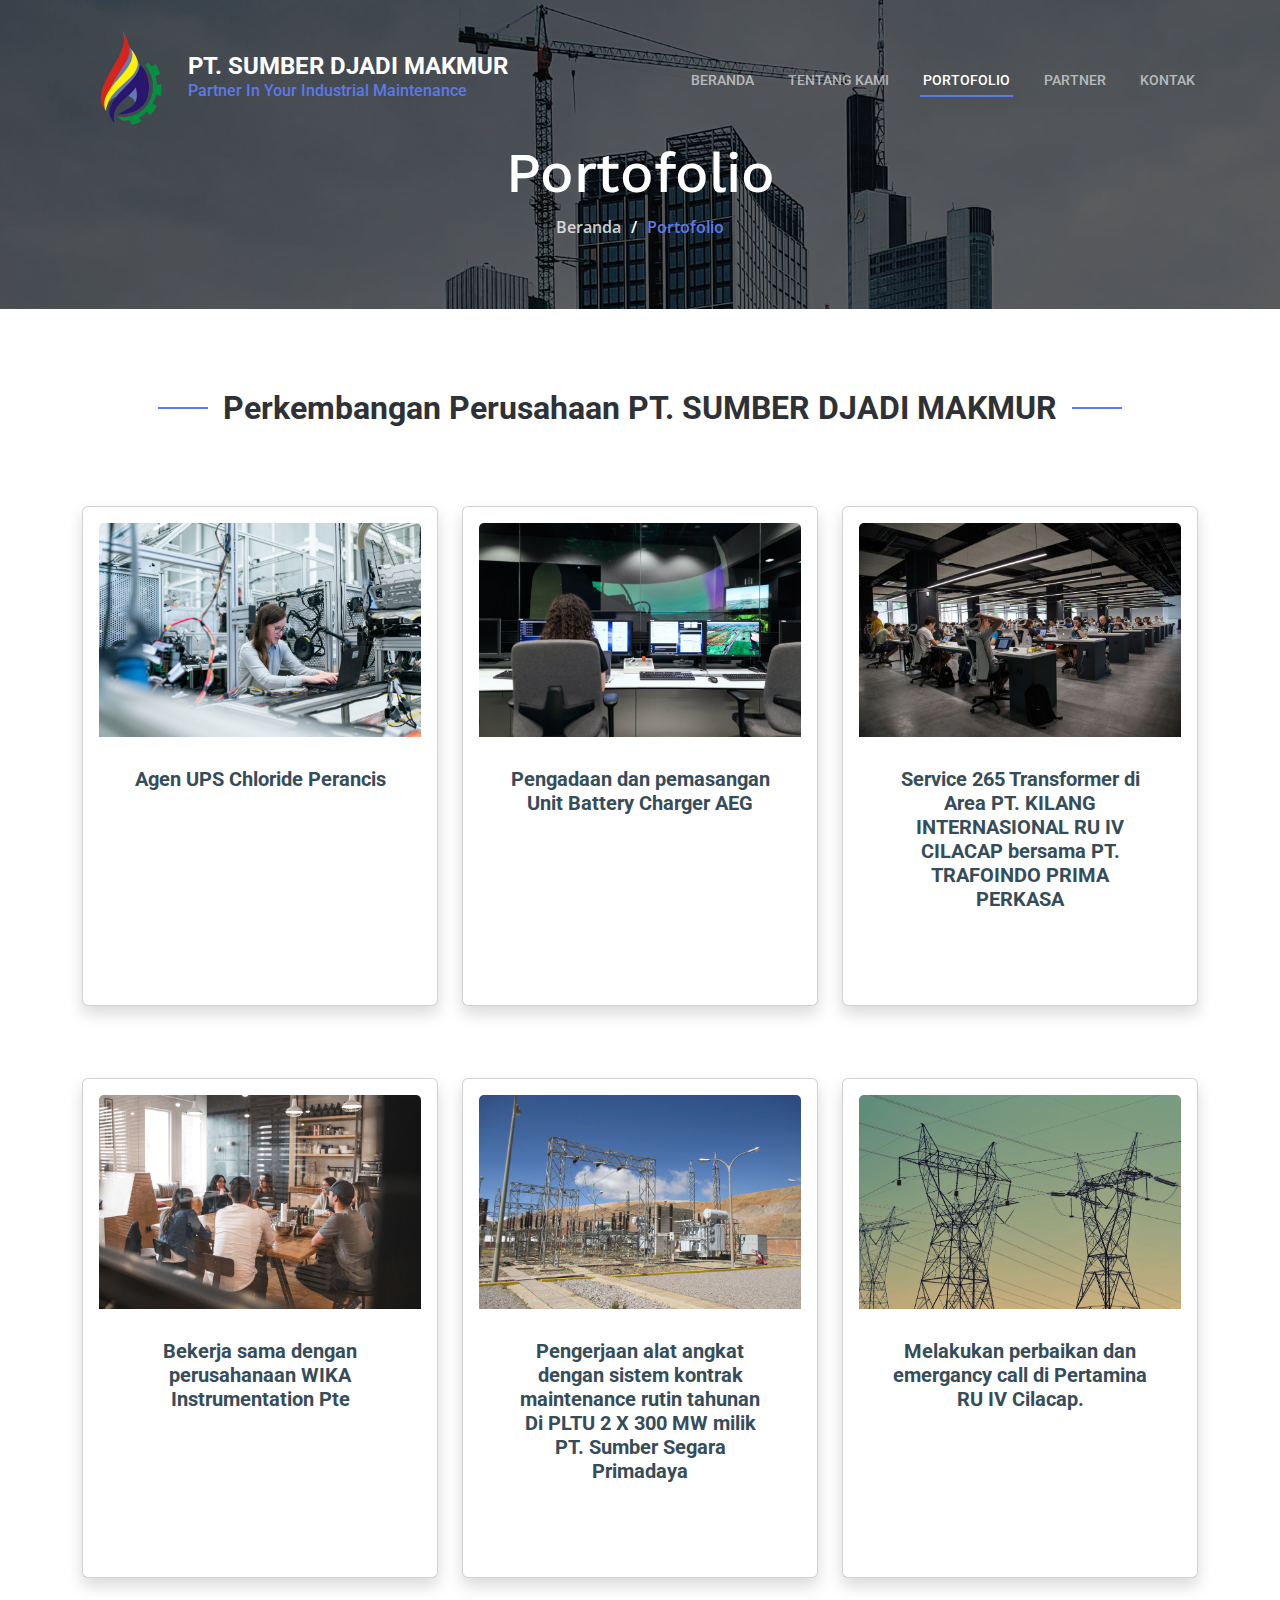
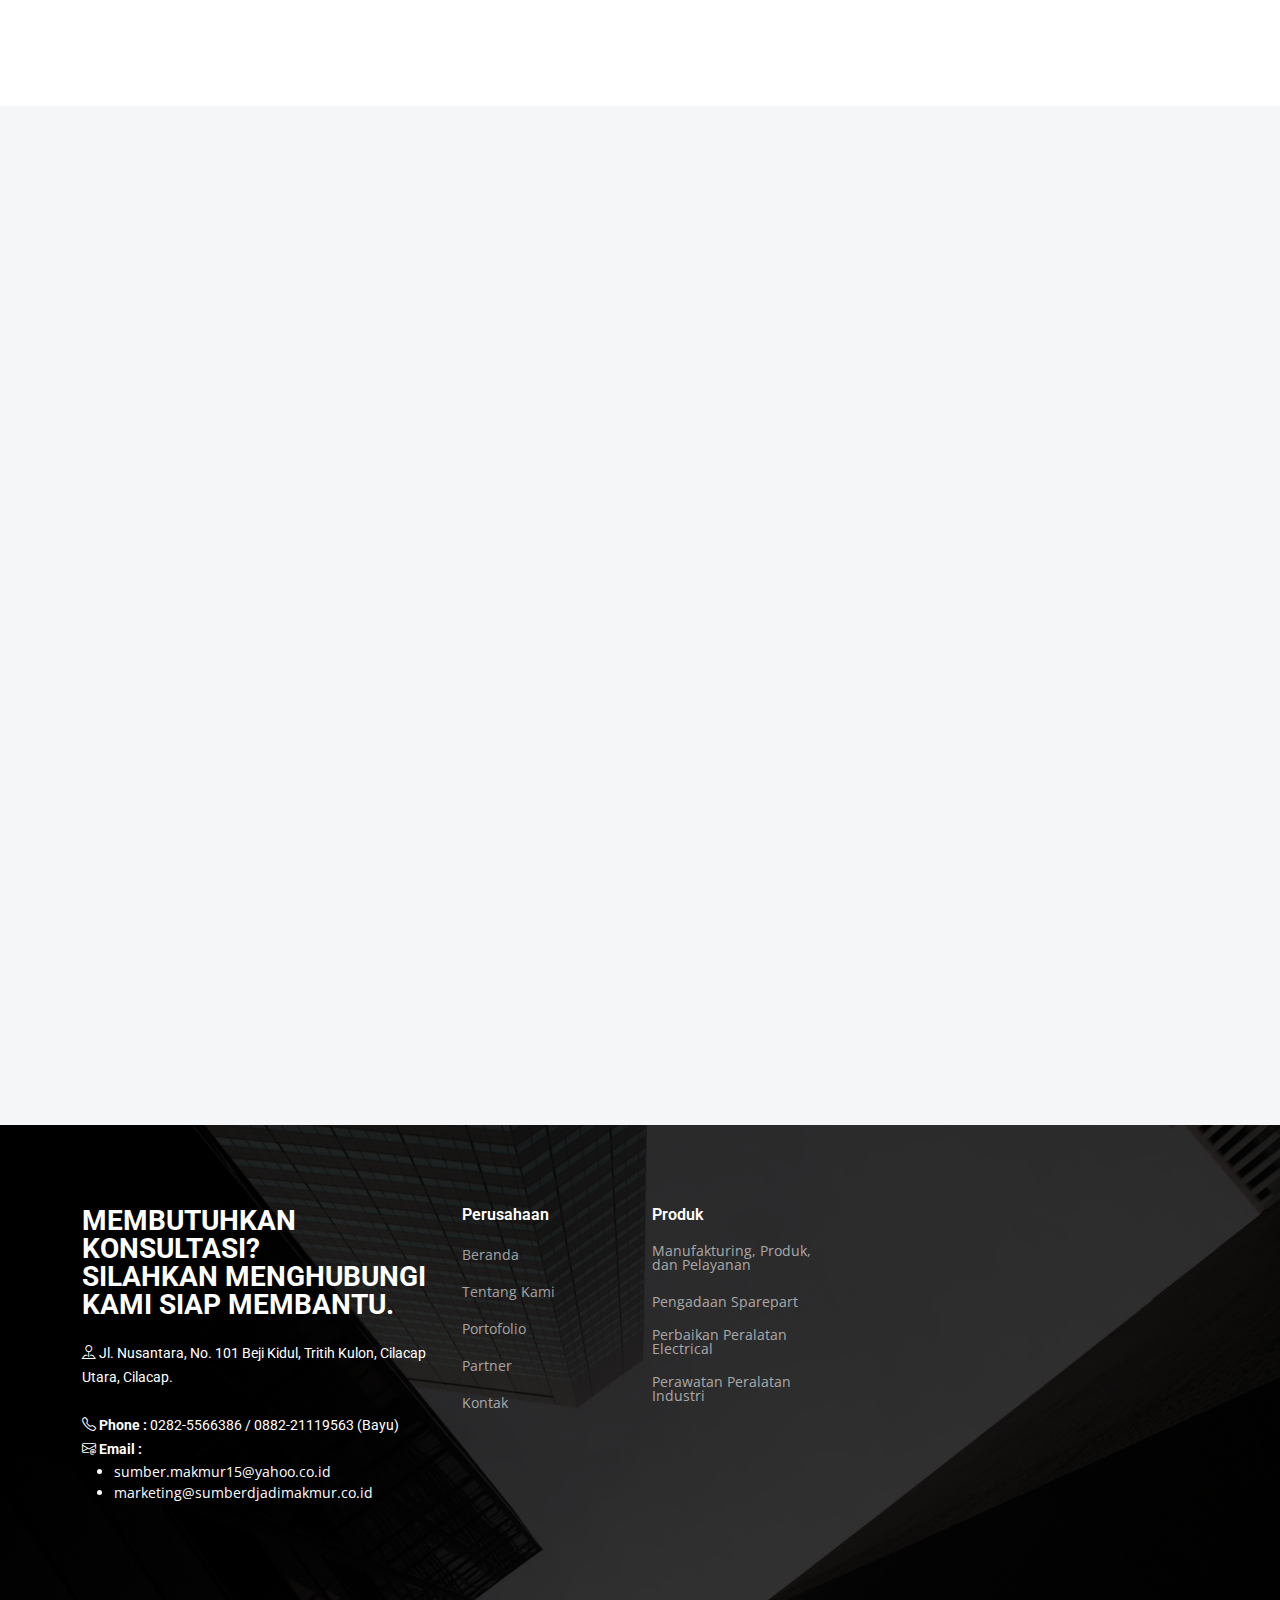
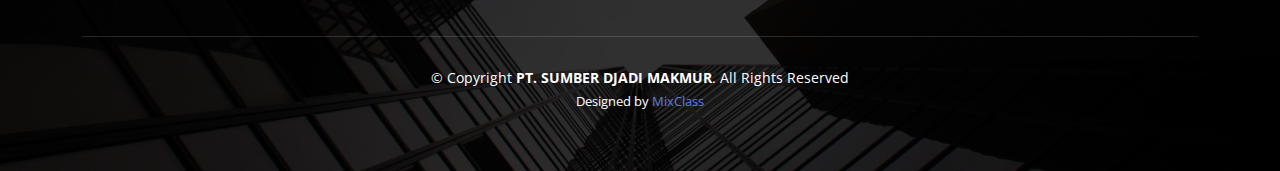
<file: blog.html>
<!DOCTYPE html>
<html lang="en">
  <head>
    <meta charset="utf-8" />
    <meta content="width=device-width, initial-scale=1.0" name="viewport" />

    <title>PT. SUMBER DJADI MAKMUR</title>
    <meta content="" name="description" />
    <meta content="" name="keywords" />

    <!-- Favicons -->
    <link href="assets/img/Logo.png" rel="icon">
    <link href="assets/img/Logo.png" rel="apple-touch-icon">

    <!-- Google Fonts -->
    <link rel="preconnect" href="https://fonts.googleapis.com" />
    <link rel="preconnect" href="https://fonts.gstatic.com" crossorigin />
    <link
      href="https://fonts.googleapis.com/css2?family=Open+Sans:ital,wght@0,300;0,400;0,500;0,600;0,700;1,300;1,400;1,600;1,700&family=Roboto:ital,wght@0,300;0,400;0,500;0,600;0,700;1,300;1,400;1,500;1,600;1,700&family=Work+Sans:ital,wght@0,300;0,400;0,500;0,600;0,700;1,300;1,400;1,500;1,600;1,700&display=swap"
      rel="stylesheet"
    />

    <!-- Vendor CSS Files -->
    <link href="assets/vendor/bootstrap/css/bootstrap.min.css" rel="stylesheet" />
    <link href="assets/vendor/bootstrap-icons/bootstrap-icons.css" rel="stylesheet" />
    <link href="assets/vendor/fontawesome-free/css/all.min.css" rel="stylesheet" />
    <link href="assets/vendor/aos/aos.css" rel="stylesheet" />
    <link href="assets/vendor/glightbox/css/glightbox.min.css" rel="stylesheet" />
    <link href="assets/vendor/swiper/swiper-bundle.min.css" rel="stylesheet" />

    <!-- Template Main CSS File -->
    <link href="assets/css/main.css" rel="stylesheet" />
  </head>

  <body>
    <!-- ======= Header ======= -->
    <header id="header" class="header d-flex align-items-center">
      <div class="container-fluid container-xl d-flex align-items-center justify-content-between">
        <a href="index.html" class="logo d-flex align-items-center">
          <!-- Uncomment the line below if you also wish to use an image logo -->
          <!-- <img src="assets/img/logo.png" alt=""> -->
          <img src="assets/File Image/Logo.png" alt="" class="" />
          <h1>PT. SUMBER DJADI MAKMUR<br><span>
            <h6>Partner In Your Industrial Maintenance</span>
            </h6>
          </h1>
        </a>

        <i class="mobile-nav-toggle mobile-nav-show bi bi-list"></i>
        <i class="mobile-nav-toggle mobile-nav-hide d-none bi bi-x"></i>
        <nav id="navbar" class="navbar">
          <ul>
            <li><a href="index.html">Beranda</a></li>
            <li><a href="about.html">Tentang Kami</a></li>
            <li><a href="blog.html" class="active">Portofolio</a></li>
            <li><a href="services.html">Partner</a></li>
            <li><a href="contact.html">Kontak</a></li>
          </ul>
        </nav>
        <!-- .navbar -->
      </div>
    </header>
    <!-- End Header -->

    <main id="main">
      <!-- ======= Breadcrumbs ======= -->
      <div class="breadcrumbs d-flex align-items-center" style="background-image: url('assets/img/breadcrumbs-bg.jpg')">
        <div class="container position-relative d-flex flex-column align-items-center" data-aos="fade">
          <h2>Portofolio</h2>
          <ol>
            <li><a href="index.html">Beranda</a></li>
            <li>Portofolio</li>
          </ol>
        </div>
      </div>
      <!-- End Breadcrumbs -->

      <!-- ======= Blog Section ======= -->
      <section id="blog" class="blog">
        <div class="container" data-aos="fade-up" data-aos-delay="100">
          <div class="section-header">
            <h2>Perkembangan Perusahaan PT. SUMBER DJADI MAKMUR</h2>
          </div>

          <div class="row gy-4 posts-list">
            <!-- start -->
            <div class="col-xl-4 col-md-6">
              <div class="card post-item position-relative shadow p-3 mb-5 bg-body rounded">
                <div class="post-img position-relative overflow-hidden">
                  <img src="assets/img/portofolio/Element Page 1.jpg" class="card-img-top" alt="" />
                </div>

                <div class="post-content d-flex flex-column">
                  <h3 class="post-title">Agen UPS Chloride Perancis</h3>
                </div>
              </div>
            </div>
            <!-- End post list item -->
            <!-- start -->
            <div class="col-xl-4 col-md-6">
              <div class="card post-item position-relative shadow p-3 mb-5 bg-body rounded">
                <div class="post-img position-relative overflow-hidden">
                  <img src="assets/img/portofolio/Element Page 2.jpg" class="card-img-top" alt="" />
                </div>

                <div class="post-content d-flex flex-column">
                  <h3 class="post-title"> Pengadaan dan pemasangan Unit Battery Charger AEG</h3>
                </div>
              </div>
            </div>
            <!-- End post list item -->
            <!-- start -->
            <div class="col-xl-4 col-md-6">
              <div class="card post-item position-relative shadow p-3 mb-5 bg-body rounded">
                <div class="post-img position-relative overflow-hidden">
                  <img src="assets/img/portofolio/Element Page 3.jpg" class="card-img-top" alt="" />
                </div>

                <div class="post-content d-flex flex-column">
                  <h3 class="post-title">Service 265 Transformer di Area PT. KILANG INTERNASIONAL RU IV CILACAP bersama PT. TRAFOINDO PRIMA PERKASA</h3>
                </div>
              </div>
            </div>
            <!-- End post list item -->
            <!-- start -->
            <div class="col-xl-4 col-md-6">
              <div class="card post-item position-relative shadow p-3 mb-5 bg-body rounded">
                <div class="post-img position-relative overflow-hidden">
                  <img src="assets/img/portofolio/Element Page 4.jpg" class="card-img-top" alt="" />
                </div>

                <div class="post-content d-flex flex-column">
                  <h3 class="post-title">Bekerja sama dengan perusahanaan WIKA Instrumentation Pte</h3>
                </div>
              </div>
            </div>
            <!-- End post list item -->
            <!-- start -->
            <div class="col-xl-4 col-md-6">
              <div class="card post-item position-relative shadow p-3 mb-5 bg-body rounded">
                <div class="post-img position-relative overflow-hidden">
                  <img src="assets/img/portofolio/Element Page 5.jpg" class="card-img-top" alt="" />
                </div>

                <div class="post-content d-flex flex-column">
                  <h3 class="post-title">Pengerjaan alat angkat dengan sistem kontrak maintenance rutin tahunan Di PLTU 2 X 300 MW milik PT. Sumber Segara Primadaya</h3>
                </div>
              </div>
            </div>
            <!-- End post list item -->
            <!-- start -->
            <div class="col-xl-4 col-md-6">
              <div class="card post-item position-relative shadow p-3 mb-5 bg-body rounded">
                <div class="post-img position-relative overflow-hidden">
                  <img src="assets/img/portofolio/Element Page 6.jpg" class="card-img-top" alt="" />
                </div>

                <div class="post-content d-flex flex-column">
                  <h3 class="post-title">Melakukan perbaikan dan emergancy call di Pertamina RU IV Cilacap.</h3>
                </div>
              </div>
            </div>
            <!-- End post list item -->
          </div>
          <!-- End blog posts list -->
        </div>
      </section>
      <!-- End Blog Section -->
    </main>
    <!-- End #main -->

    <!-- ======= Mitra Section ======= -->
    <section id="alt-services" class="alt-services section-bg">
      <div class="container" data-aos="zoom-in">
        <div class="section-header">
          <h2>Pengalaman Pekerjaan PT. SUMBER DJADI MAKMUR</h2>
        </div>
        <div class="container">
          <table class="table table-responsive-xxl table-hover table-bordered">
            <thead class="table-primary">
                <tr style="text-align: center;">
                  <th scope="col">No</th>
                  <th scope="col">Pekerjaan</th>
                  <th scope="col">No. SPB</th>
                  <th scope="col">Tanggal Selesai</th>
                </tr>
            </thead>
            <tbody>
                <tr>
                    <th scope="row">1</th>
                    <td>Pemasangan dan Pembongkaran Scaffolding/Perancah Dengan sistem kontrak harga satuan (Unit Price Contact) Di Area 47 GTO Tahun 2021-2022 PT. PERTAMINA (PERSERO) RU IV CILACAP</td>
                    <td>4650001530</td>
                    <td>5-Okt-2022</td>
                </tr>
                <tr>
                    <th scope="row">2</th>
                    <td>Retrofit DC Charge& Battery Bank 200SS1 dan 200SS2 PT. KILANG INTERNASIONAL PERTAMINA RU IV CILACAP</td>
                    <td>3950151237</td>
                    <td>12-Sep-2022</td>
                </tr>
                <tr>
                    <th scope="row">3</th>
                    <td>Penggantian STEAM TRAP dengan sistem kontrak Satuan (Unit Price Contract) di Seluruh Area Kilang Pertamina (PERSERO) RU IV Cilacap</td>
                    <td>4560001529</td>
                    <td>12-Okt-2022</td>
                </tr>                    
                <tr>
                    <th scope="row">3</th>
                    <td>Penggantian STEAM TRAP dengan sistem kontrak Satuan (Unit Price Contract) di Seluruh Area Kilang Pertamina (PERSERO) RU IV Cilacap</td>
                    <td>3950168374</td>
                    <td>18-Okt-2022</td>
                </tr>                    
            </tbody>
        </table>
        </div>
      </div>
    </section>
    <!-- End Mitra Section -->

     <!-- ======= Mitra Section ======= -->
     <section id="alt-services" class="alt-services section-bg">
      <div class="container" data-aos="zoom-in">
        <div class="section-header" data-aos="fade-up">
          <h2>Partner Perusahaan Kami</h2>
          <p>Perusahaan Kami Telah Bekerja Sama dengan Beberapa Partner Berikut</p>
        </div>
        <div class="row">

          <!-- start partner box -->
          <div class="gambar col-lg-2 col-md-4 col-6 d-flex align-items-center justify-content-center">
            <div class="box">
            <a href="services.html"><img src="assets/img/Partner/AEG.png" class="img-fluid" alt=""></a>
            </div>
          </div>
          <!-- end partner box -->

          <!-- start partner box -->
          <div class="gambar col-lg-2 col-md-4 col-6 d-flex align-items-center justify-content-center">
            <div class="box">
              <a href="services.html"><img src="assets/img/Partner/FC.png" class="img-fluid" alt=""></a>
            </div>
          </div>
          <!-- end partner box -->

          <!-- start partner box -->
          <div class="gambar col-lg-2 col-md-4 col-6 d-flex align-items-center justify-content-center">
            <div class="box">
              <a href="services.html"><img src="assets/img/Partner/Magna.png" class="img-fluid" alt=""></a>
            </div>
          </div>
          <!-- end partner box -->

          <!-- start partner box -->
          <div class="gambar col-lg-2 col-md-4 col-6 d-flex align-items-center justify-content-center">
            <div class="box">
              <a href="services.html"><img src="assets/img/Partner/RA.png" class="img-fluid" alt=""></a>
            </div>
          </div>
          <!-- end partner box -->

          <!-- start partner box -->
          <div class="gambar col-lg-2 col-md-4 col-6 d-flex align-items-center justify-content-center">
            <div class="box">
              <a href="services.html"><img src="assets/img/Partner/Trafindo.png" class="img-fluid" alt=""></a>
            </div>
          </div>
          <!-- end partner box -->

          <!-- start partner box -->
          <div class="gambar col-lg-2 col-md-4 col-6 d-flex align-items-center justify-content-center">
            <div class="box">
              <a href="services.html"><img src="assets/img/Partner/Wika.png" class="img-fluid" alt=""></a>
            </div>
          </div>
          <!-- end partner box -->

        </div>

      </div>
    </section><!-- End Mitra Section -->

    <!-- ======= Footer ======= -->
    <footer id="footer" class="footer">

      <div class="footer-content position-relative">
        <div class="container">
          <div class="row">

            <div class="col-lg-4 col-md-6">
              <div class="footer-info">
                <h3>Membutuhkan konsultasi?<br>Silahkan Menghubungi<br>Kami Siap Membantu.</h3>
                <p>
                  <i class="bi bi-pin-map"></i> Jl. Nusantara, No. 101 Beji Kidul, Tritih Kulon, Cilacap Utara, Cilacap.<br><br>
                  <i class="bi bi-telephone"></i><strong> Phone :</strong> 0282-5566386 / 0882-21119563 (Bayu)  <br>
                  <i class="bi bi-envelope-at"></i><strong> Email   :</strong><br>
                  <ul>
                  <li>sumber.makmur15@yahoo.co.id</li>
                  <li>marketing@sumberdjadimakmur.co.id</li>
                </ul>
                </p>
                
              </div>
            </div><!-- End footer info column-->

            <div class="col-lg-2 col-md-3 footer-links">
              <h4>Perusahaan</h4>
              <ul>
                <li><a href="index.html">Beranda</a></li>
                <li><a href="about.html">Tentang Kami</a></li>
                <li><a href="blog.html">Portofolio</a></li>
                <li><a href="services.html">Partner</a></li>              
                <li><a href="contact.html">Kontak</a></li>
              </ul>
            </div><!-- End footer links column-->

            <div class="col-lg-2 col-md-3 footer-links">
              <h4>Produk</h4>
              <ul>
                <li><a href="#">Manufakturing, Produk, dan  Pelayanan</a></li>
                <li><a href="#">Pengadaan Sparepart</a></li>
                <li><a href="#">Perbaikan Peralatan Electrical</a></li>
                <li><a href="#">Perawatan Peralatan Industri</a></li>
              </ul>
            </div><!-- End footer links column-->

            <div class="col-lg-4 ">
              <iframe src="https://www.google.com/maps/embed?pb=!1m18!1m12!1m3!1d15816.316670045633!2d109.01034998715818!3d-7.674638299999994!2m3!1f0!2f0!3f0!3m2!1i1024!2i768!4f13.1!3m3!1m2!1s0x2e656d6bf079746b%3A0x63b1cc23d547611e!2sPT%20Sumber%20Djadi%20Makmur!5e0!3m2!1sid!2ssg!4v1687377723449!5m2!1sid!2ssg" frameborder="0" style="border:0; width: 100%; height: 384px;" allowfullscreen></iframe>
            </div><!-- End Google Maps -->

          </div>
        </div>
      </div><br><br>

      <div class="footer-legal text-center position-relative">
        <div class="container">
          <div class="copyright">
            &copy; Copyright <strong><span>PT. SUMBER DJADI MAKMUR</span></strong>. All Rights Reserved
          </div>
          <div class="credits">
            Designed by <a href="https://bootstrapmade.com/">MixClass</a>
          </div>
        </div>
      </div>

    </footer>
    <!-- End Footer -->

    <a href="#" class="scroll-top d-flex align-items-center justify-content-center"><i class="bi bi-arrow-up-short"></i></a>

    <div id="preloader"></div>

    <!-- Vendor JS Files -->
    <script src="assets/vendor/bootstrap/js/bootstrap.bundle.min.js"></script>
    <script src="assets/vendor/aos/aos.js"></script>
    <script src="assets/vendor/glightbox/js/glightbox.min.js"></script>
    <script src="assets/vendor/isotope-layout/isotope.pkgd.min.js"></script>
    <script src="assets/vendor/swiper/swiper-bundle.min.js"></script>
    <script src="assets/vendor/purecounter/purecounter_vanilla.js"></script>
    <script src="assets/vendor/php-email-form/validate.js"></script>

    <!-- Template Main JS File -->
    <script src="assets/js/main.js"></script>
  </body>
</html>
</file>
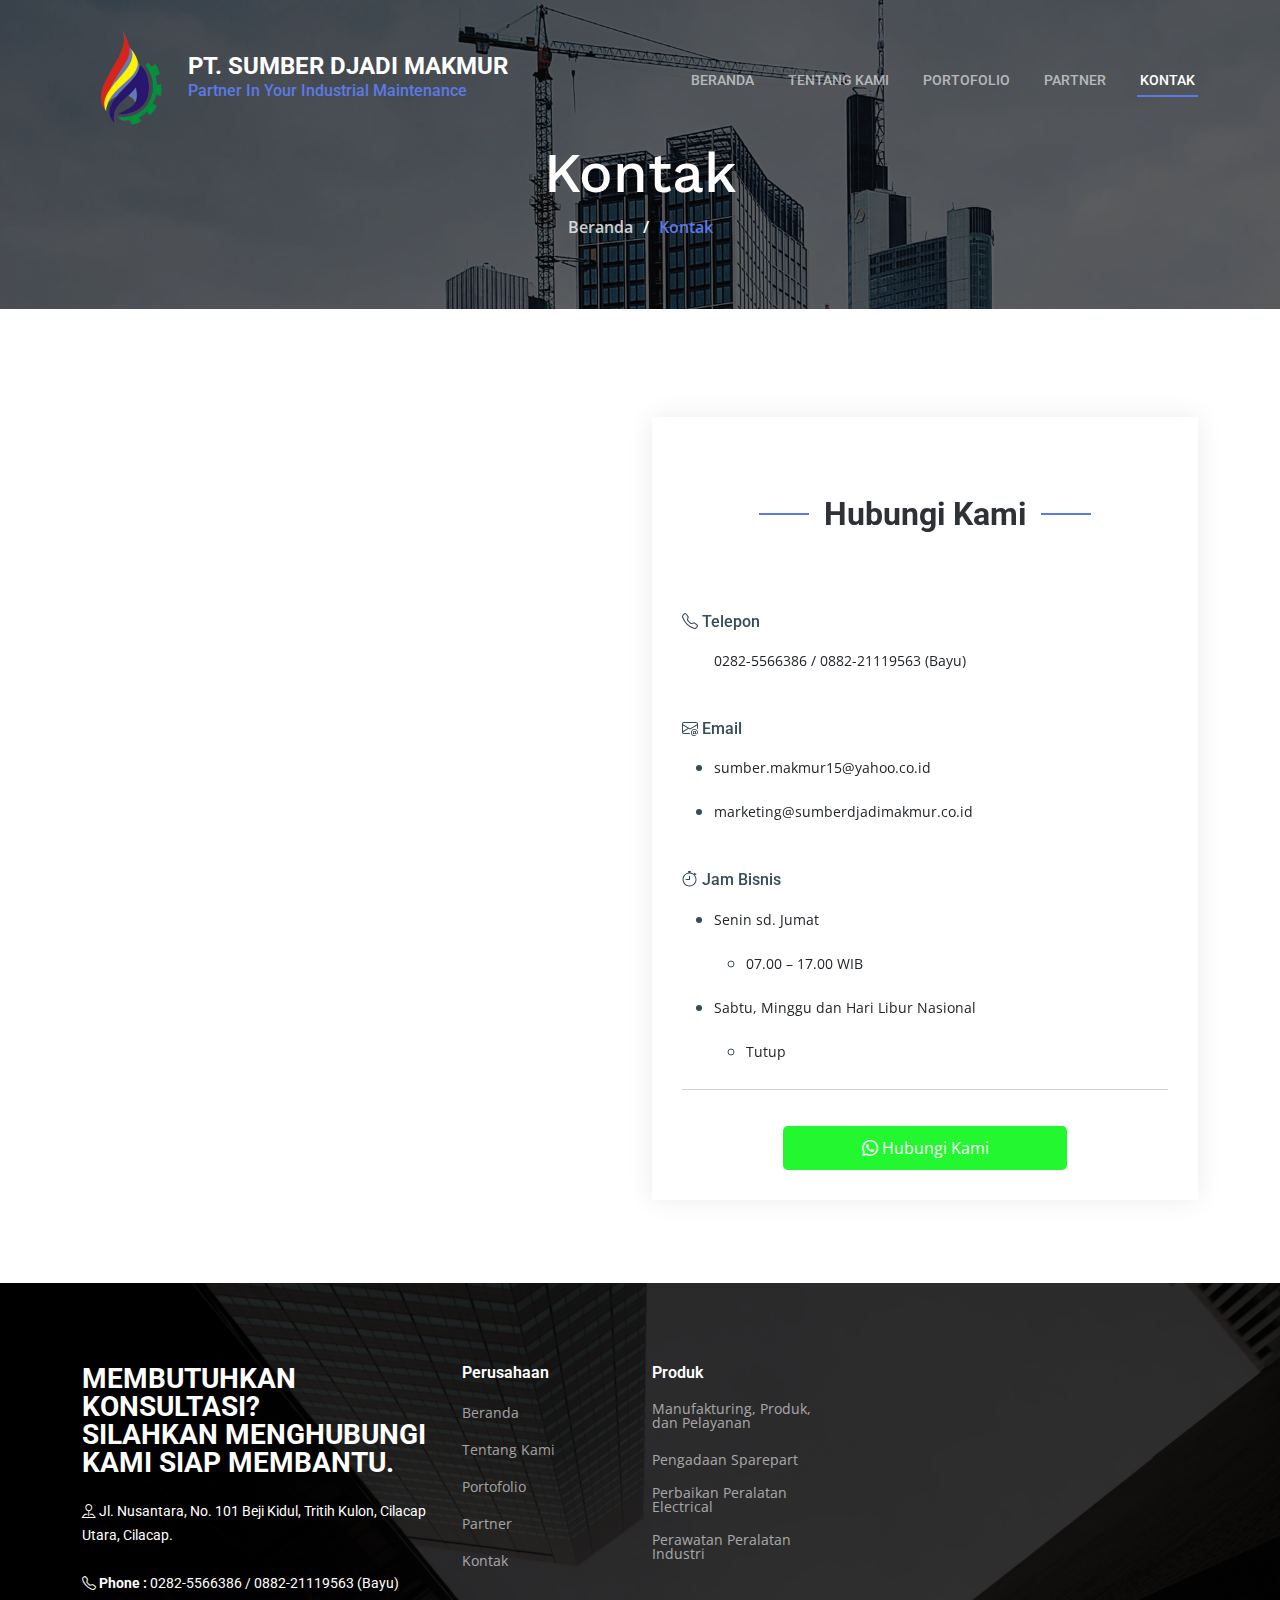
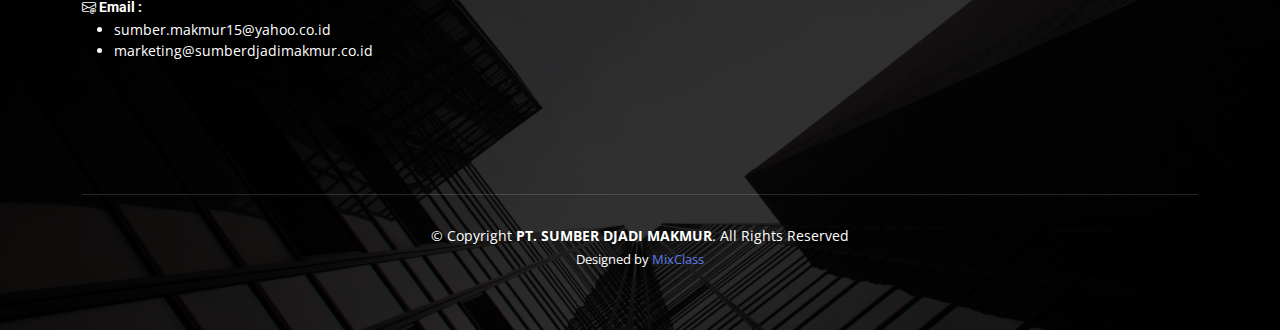
<file: contact.html>
<!DOCTYPE html>
<html lang="en">
  <head>
    <meta charset="utf-8" />
    <meta content="width=device-width, initial-scale=1.0" name="viewport" />

    <title>PT. SUMBER DJADI MAKMUR</title>
    <meta content="" name="description" />
    <meta content="" name="keywords" />

    <!-- Favicons -->
    <link href="assets/img/Logo.png" rel="icon">
    <link href="assets/img/Logo.png" rel="apple-touch-icon">

    <!-- Google Fonts -->
    <link rel="preconnect" href="https://fonts.googleapis.com" />
    <link rel="preconnect" href="https://fonts.gstatic.com" crossorigin />
    <link
      href="https://fonts.googleapis.com/css2?family=Open+Sans:ital,wght@0,300;0,400;0,500;0,600;0,700;1,300;1,400;1,600;1,700&family=Roboto:ital,wght@0,300;0,400;0,500;0,600;0,700;1,300;1,400;1,500;1,600;1,700&family=Work+Sans:ital,wght@0,300;0,400;0,500;0,600;0,700;1,300;1,400;1,500;1,600;1,700&display=swap"
      rel="stylesheet"
    />

    <!-- Vendor CSS Files -->
    <link href="assets/vendor/bootstrap/css/bootstrap.min.css" rel="stylesheet" />
    <link href="assets/vendor/bootstrap-icons/bootstrap-icons.css" rel="stylesheet" />
    <link href="assets/vendor/fontawesome-free/css/all.min.css" rel="stylesheet" />
    <link href="assets/vendor/aos/aos.css" rel="stylesheet" />
    <link href="assets/vendor/glightbox/css/glightbox.min.css" rel="stylesheet" />
    <link href="assets/vendor/swiper/swiper-bundle.min.css" rel="stylesheet" />

    <!-- Template Main CSS File -->
    <link href="assets/css/main.css" rel="stylesheet" />
  </head>

  <body>
    <!-- ======= Header ======= -->
    <header id="header" class="header d-flex align-items-center">
      <div class="container-fluid container-xl d-flex align-items-center justify-content-between">
        <a href="index.html" class="logo d-flex align-items-center">
          <!-- Uncomment the line below if you also wish to use an image logo -->
          <!-- <img src="assets/img/logo.png" alt=""> -->
          <img src="assets/File Image/Logo.png" alt="" class="" />
          <h1>PT. SUMBER DJADI MAKMUR<br><span>
            <h6>Partner In Your Industrial Maintenance</span>
            </h6>
          </h1>
        </a>

        <i class="mobile-nav-toggle mobile-nav-show bi bi-list"></i>
        <i class="mobile-nav-toggle mobile-nav-hide d-none bi bi-x"></i>
        <nav id="navbar" class="navbar">
          <ul>
            <li><a href="index.html">Beranda</a></li>
            <li><a href="about.html">Tentang Kami</a></li>
            <li><a href="blog.html">Portofolio</a></li>
            <li><a href="services.html">Partner</a></li>
            <li><a href="contact.html" class="active">Kontak</a></li>
          </ul>
        </nav>
        <!-- .navbar -->
      </div>
    </header>
    <!-- End Header -->

    <main id="main">
      <!-- ======= Breadcrumbs ======= -->
      <div class="breadcrumbs d-flex align-items-center" style="background-image: url('assets/img/breadcrumbs-bg.jpg')">
        <div class="container position-relative d-flex flex-column align-items-center" data-aos="fade">
          <h2>Kontak</h2>
          <ol>
            <li><a href="index.html">Beranda</a></li>
            <li>Kontak</li>
          </ol>
        </div>
      </div>
      <!-- End Breadcrumbs -->

      <!-- ======= Contact Section ======= -->
      <section id="contact" class="contact">
        <div class="container" data-aos="fade-up" data-aos-delay="100">
          <div class="row gy-4 mt-1">
            <div class="col-lg-6">
              <iframe
              src="https://www.google.com/maps/embed?pb=!1m18!1m12!1m3!1d15816.316670045633!2d109.01034998715818!3d-7.674638299999994!2m3!1f0!2f0!3f0!3m2!1i1024!2i768!4f13.1!3m3!1m2!1s0x2e656d6bf079746b%3A0x63b1cc23d547611e!2sPT%20Sumber%20Djadi%20Makmur!5e0!3m2!1sid!2ssg!4v1687377723449!5m2!1sid!2ssg"
                frameborder="0"
                style="border: 0; width: 100%; height: 780px"
                allowfullscreen
              ></iframe>
            </div>
            <!-- End Google Maps -->

            <div class="col-lg-6">
              <form action="https://wa.me/+622825566386" class="php-email-form">
                <br><br><div class="section-header">
                  <h2>Hubungi Kami</h2>
                </div>

                <div class="form-group">
                  <h6 class="bi bi-telephone"> Telepon</h6>
                  <ul>
                  <input class="form-control-plaintext" type="text" value="0282-5566386 / 0882-21119563 (Bayu)">
                  </ul>
                </div>

                <div class="form-group">
                  <h6 class="bi bi-envelope-at"> Email</h6>
                  <ul>
                  <li><input class="form-control-plaintext" type="text" value="sumber.makmur15@yahoo.co.id "></li>
                  <li><input class="form-control-plaintext" type="text" value="marketing@sumberdjadimakmur.co.id "></li>
                  </ul>
                </div>

                <div class="form-group">
                  <h6 class="bi bi-stopwatch"> Jam Bisnis</h6>
                  <ul>
                    <li><input class="form-control-plaintext" type="text" value="Senin sd. Jumat"></li>
                    <ul>
                      <li>
                        <input class="form-control-plaintext" type="text" value="07.00 – 17.00 WIB"></li>
                      </li>
                    </ul>
                    <li><input class="form-control-plaintext" type="text" value="Sabtu, Minggu dan Hari Libur Nasional"></li>
                    <ul>
                      <li>
                        <input class="form-control-plaintext" type="text" value="Tutup"></li>
                      </li>
                    </ul>
                  </ul>
                <hr>
                </div>

                <div class="text-center"><button type="submit" class="col-7"><i class="bi bi-whatsapp"></i> Hubungi Kami</button></div>
              </form>
            </div>
            <!-- End Contact Form -->
          </div>
        </div>
      </section>
      <!-- End Contact Section -->
    </main>
    <!-- End #main -->

  <!-- ======= Footer ======= -->
  <footer id="footer" class="footer">

    <div class="footer-content position-relative">
      <div class="container">
        <div class="row">

          <div class="col-lg-4 col-md-6">
            <div class="footer-info">
              <h3>Membutuhkan konsultasi?<br>Silahkan Menghubungi<br>Kami Siap Membantu.</h3>
              <p>
                <i class="bi bi-pin-map"></i> Jl. Nusantara, No. 101 Beji Kidul, Tritih Kulon, Cilacap Utara, Cilacap.<br><br>
                <i class="bi bi-telephone"></i><strong> Phone :</strong> 0282-5566386 / 0882-21119563 (Bayu)  <br>
                <i class="bi bi-envelope-at"></i><strong> Email   :</strong><br>
                <ul>
                 <li>sumber.makmur15@yahoo.co.id</li>
                 <li>marketing@sumberdjadimakmur.co.id</li>
              </ul>
              </p>
              
            </div>
          </div><!-- End footer info column-->

          <div class="col-lg-2 col-md-3 footer-links">
            <h4>Perusahaan</h4>
            <ul>
              <li><a href="index.html">Beranda</a></li>
              <li><a href="about.html">Tentang Kami</a></li>
              <li><a href="blog.html">Portofolio</a></li>
              <li><a href="services.html">Partner</a></li>              
              <li><a href="contact.html">Kontak</a></li>
            </ul>
          </div><!-- End footer links column-->

          <div class="col-lg-2 col-md-3 footer-links">
            <h4>Produk</h4>
            <ul>
              <li><a href="#">Manufakturing, Produk, dan  Pelayanan</a></li>
              <li><a href="#">Pengadaan Sparepart</a></li>
              <li><a href="#">Perbaikan Peralatan Electrical</a></li>
              <li><a href="#">Perawatan Peralatan Industri</a></li>
            </ul>
          </div><!-- End footer links column-->

          <div class="col-lg-4 ">
            <iframe src="https://www.google.com/maps/embed?pb=!1m18!1m12!1m3!1d15816.316670045633!2d109.01034998715818!3d-7.674638299999994!2m3!1f0!2f0!3f0!3m2!1i1024!2i768!4f13.1!3m3!1m2!1s0x2e656d6bf079746b%3A0x63b1cc23d547611e!2sPT%20Sumber%20Djadi%20Makmur!5e0!3m2!1sid!2ssg!4v1687377723449!5m2!1sid!2ssg" frameborder="0" style="border:0; width: 100%; height: 384px;" allowfullscreen></iframe>
          </div><!-- End Google Maps -->

        </div>
      </div>
    </div><br><br>

    <div class="footer-legal text-center position-relative">
      <div class="container">
        <div class="copyright">
          &copy; Copyright <strong><span>PT. SUMBER DJADI MAKMUR</span></strong>. All Rights Reserved
        </div>
        <div class="credits">
          Designed by <a href="https://bootstrapmade.com/">MixClass</a>
        </div>
      </div>
    </div>

  </footer>
  <!-- End Footer -->

    <a href="#" class="scroll-top d-flex align-items-center justify-content-center"><i class="bi bi-arrow-up-short"></i></a>

    <div id="preloader"></div>

    <!-- Vendor JS Files -->
    <script src="assets/vendor/bootstrap/js/bootstrap.bundle.min.js"></script>
    <script src="assets/vendor/aos/aos.js"></script>
    <script src="assets/vendor/glightbox/js/glightbox.min.js"></script>
    <script src="assets/vendor/isotope-layout/isotope.pkgd.min.js"></script>
    <script src="assets/vendor/swiper/swiper-bundle.min.js"></script>
    <script src="assets/vendor/purecounter/purecounter_vanilla.js"></script>

    <!-- Template Main JS File -->
    <script src="assets/js/main.js"></script>
  </body>
</html>
</file>
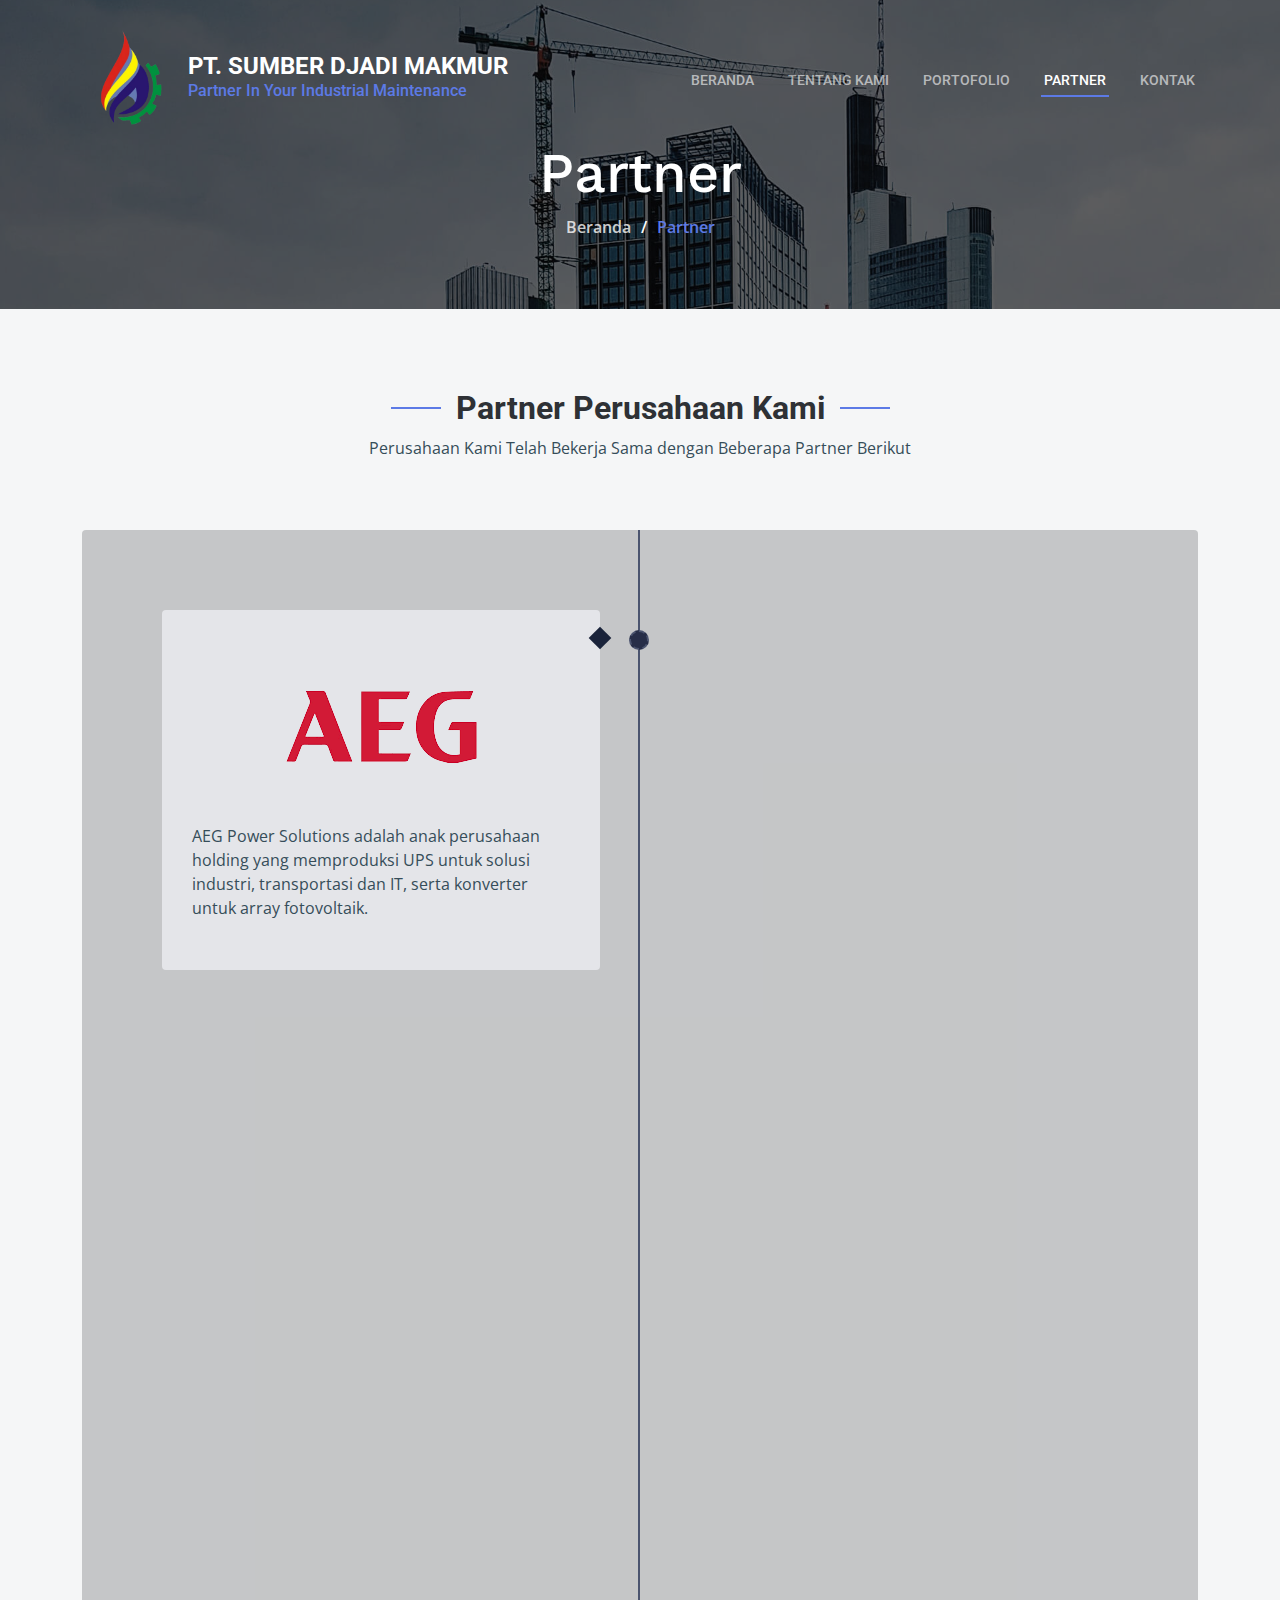
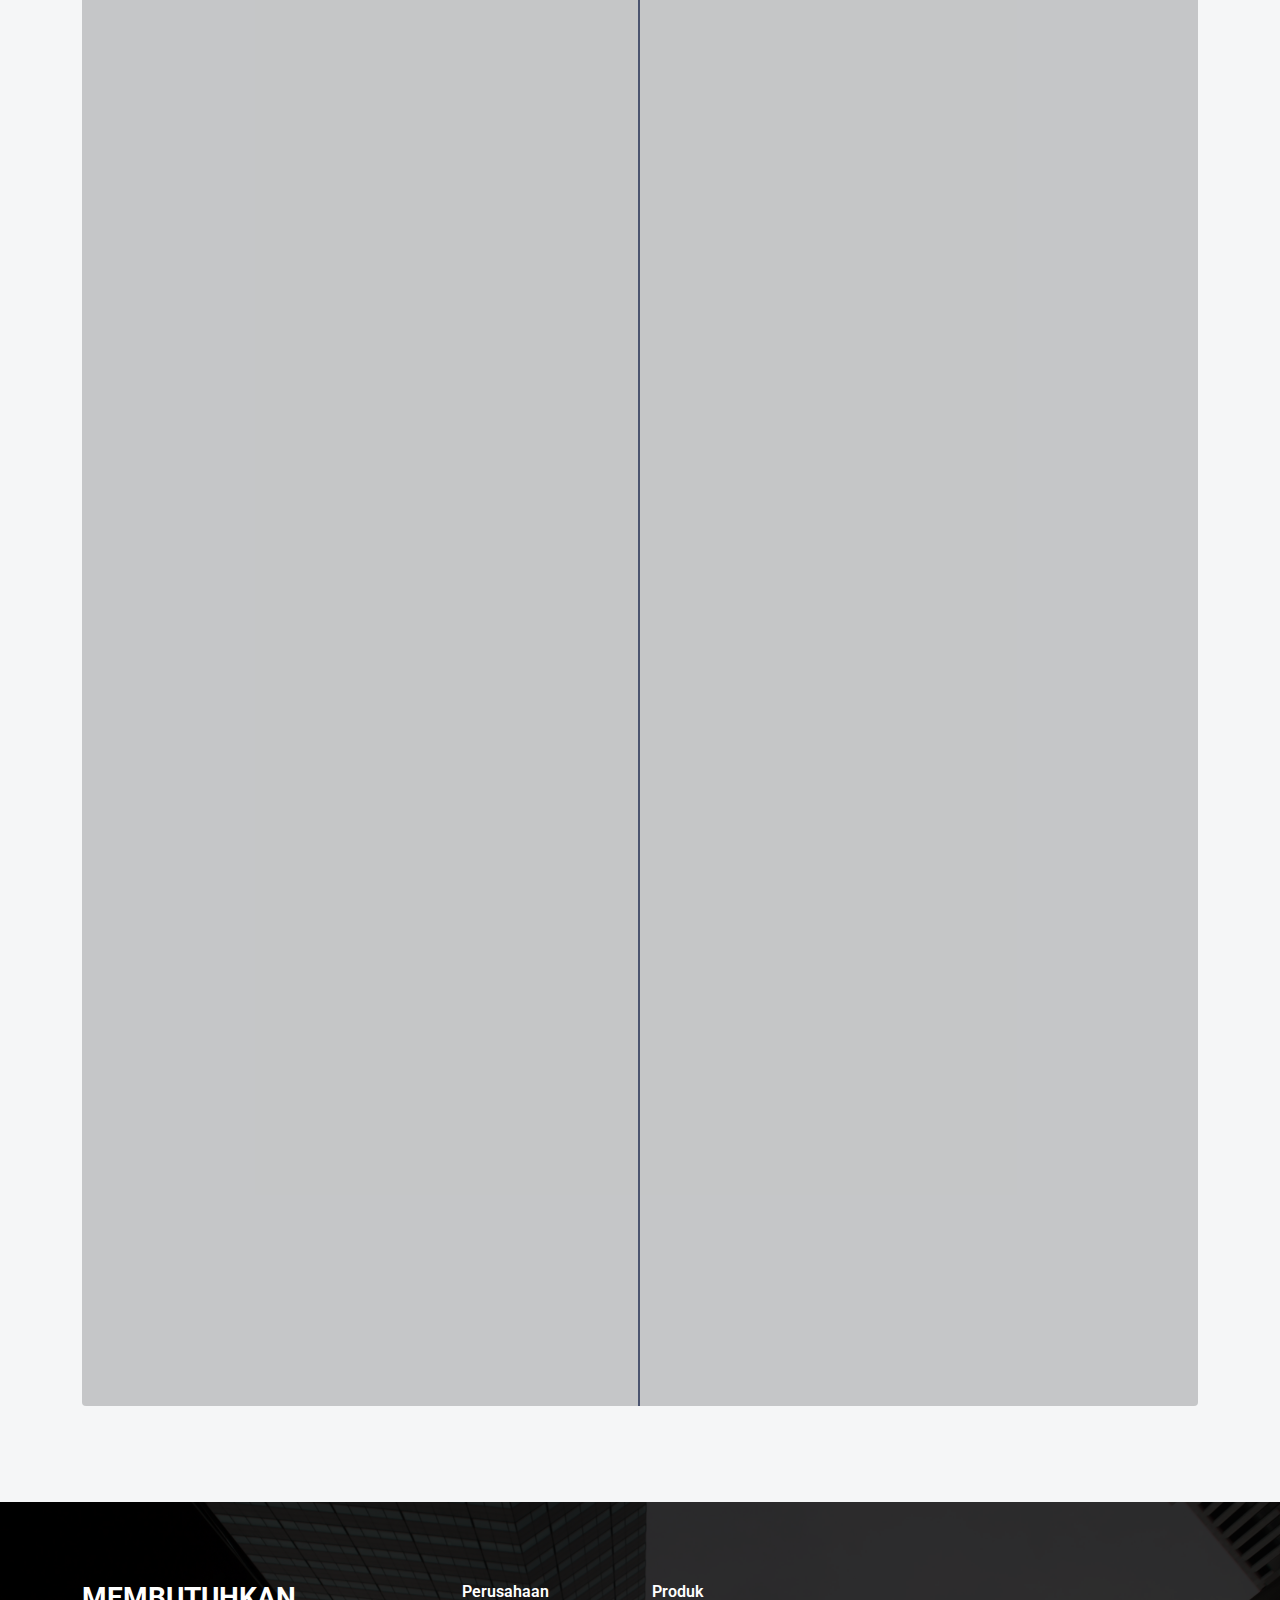
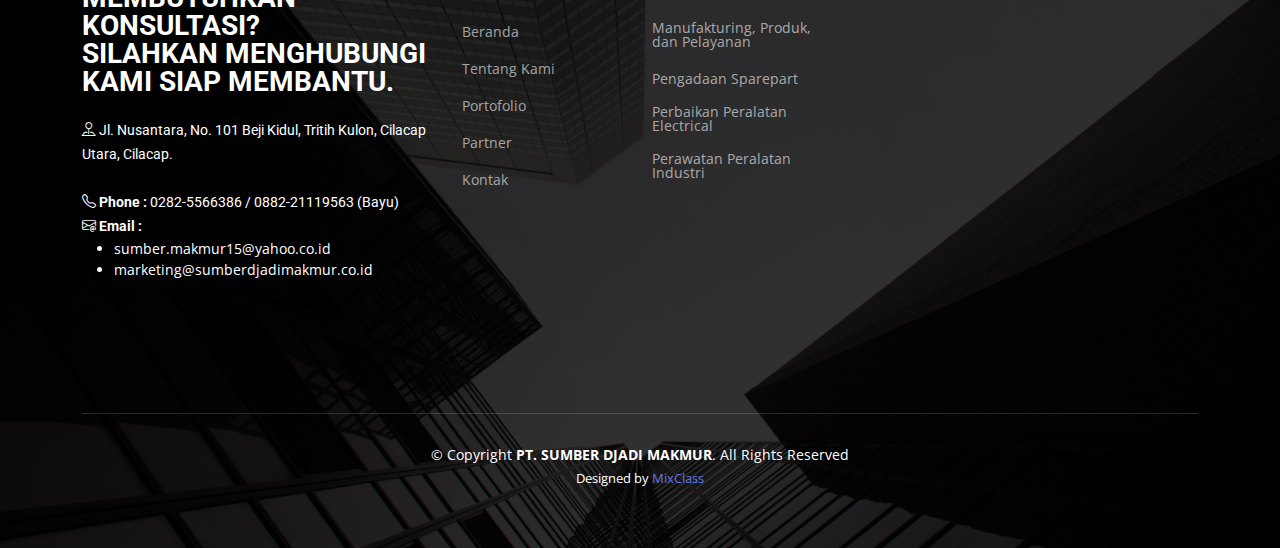
<file: services.html>
<!DOCTYPE html>
<html lang="en">
  <head>
    <meta charset="utf-8" />
    <meta content="width=device-width, initial-scale=1.0" name="viewport" />

    <title>PT. SUMBER DJADI MAKMUR</title>
    <meta content="" name="description" />
    <meta content="" name="keywords" />

    <!-- Favicons -->
    <link href="assets/img/Logo.png" rel="icon">
    <link href="assets/img/Logo.png" rel="apple-touch-icon">

    <!-- Google Fonts -->
    <link rel="preconnect" href="https://fonts.googleapis.com" />
    <link rel="preconnect" href="https://fonts.gstatic.com" crossorigin />
    <link
      href="https://fonts.googleapis.com/css2?family=Open+Sans:ital,wght@0,300;0,400;0,500;0,600;0,700;1,300;1,400;1,600;1,700&family=Roboto:ital,wght@0,300;0,400;0,500;0,600;0,700;1,300;1,400;1,500;1,600;1,700&family=Work+Sans:ital,wght@0,300;0,400;0,500;0,600;0,700;1,300;1,400;1,500;1,600;1,700&display=swap"
      rel="stylesheet"
    />

    <!-- Vendor CSS Files -->
    <link href="assets/vendor/bootstrap/css/bootstrap.min.css" rel="stylesheet" />
    <link href="assets/vendor/bootstrap-icons/bootstrap-icons.css" rel="stylesheet" />
    <link href="assets/vendor/fontawesome-free/css/all.min.css" rel="stylesheet" />
    <link href="assets/vendor/aos/aos.css" rel="stylesheet" />
    <link href="assets/vendor/glightbox/css/glightbox.min.css" rel="stylesheet" />
    <link href="assets/vendor/swiper/swiper-bundle.min.css" rel="stylesheet" />

    <!-- Template Main CSS File -->
    <link href="assets/css/main.css" rel="stylesheet" />
  </head>

  <body>
    <!-- ======= Header ======= -->
    <header id="header" class="header d-flex align-items-center">
    <div class="container-fluid container-xl d-flex align-items-center justify-content-between">

      <a href="index.html" class="logo d-flex align-items-center">
        <!-- Uncomment the line below if you also wish to use an image logo -->
        <!-- <img src="assets/img/logo.png" alt=""> -->
        <img src="assets/File Image/Logo.png" alt="" class="">
        <h1>PT. SUMBER DJADI MAKMUR<br><span>
          <h6>Partner In Your Industrial Maintenance</span>
          </h6>
        </h1>
      </a>

      <i class="mobile-nav-toggle mobile-nav-show bi bi-list"></i>
      <i class="mobile-nav-toggle mobile-nav-hide d-none bi bi-x"></i>
      <nav id="navbar" class="navbar">
        <ul>
          <li><a href="index.html">Beranda</a></li>
          <li><a href="about.html">Tentang Kami</a></li>
          <li><a href="blog.html">Portofolio</a></li>
          <li><a href="services.html" class="active">Partner</a></li>
          <li><a href="contact.html">Kontak</a></li>
        </ul>
      </nav><!-- .navbar -->

    </div>
  </header><!-- End Header -->

    <main id="main">
      <!-- ======= Breadcrumbs ======= -->
      <div class="breadcrumbs d-flex align-items-center" style="background-image: url('assets/img/breadcrumbs-bg.jpg')">
        <div class="container position-relative d-flex flex-column align-items-center" data-aos="fade">
          <h2>Partner</h2>
          <ol>
            <li><a href="index.html">Beranda</a></li>
            <li>Partner</li>
          </ol>
        </div>
      </div>
      <!-- End Breadcrumbs -->

      <!-- timeline -->
      <section id="alt-services" class="alt-services section-bg">
        <div class="section-header" data-aos="fade-up">
          <h2>Partner Perusahaan Kami</h2>
          <p>Perusahaan Kami Telah Bekerja Sama dengan Beberapa Partner Berikut</p>
        </div>
        <div class="container">
          <div class="timeline">
            <div class="timeline-row" data-aos="fade-up">
              <div class="timeline-content">
                <img src="assets/img/Partner/AEG.png" alt="" />
                <p>AEG Power Solutions adalah anak perusahaan holding yang memproduksi UPS untuk solusi industri, transportasi dan IT, serta konverter untuk array fotovoltaik.</p>
              </div>
            </div>

            <div class="timeline-row" data-aos="fade-up">
              <div class="timeline-content">
                <img src="assets/img/Partner/FC.png" alt="" />
                <p>Henan FineWork Crane Co, Ltd adalah produsen profesional dan pemasok layanan peralatan penanganan material yang mengintegrasikan R&D, desain, manufaktur, dan pemasaran.</p>
              </div>
            </div>

            <div class="timeline-row" data-aos="fade-up">
              <div class="timeline-content">
                <img src="assets/img/Partner/Magna.png" alt="" />
                <p>Magna merupakan perusahaan yang mendistribusikan Magna Chemical produk Kanada Incorporation di Indonesia sejak Agustus 1999 sebagai Distributor Tunggal.</p>
              </div>
            </div>

            <div class="timeline-row" data-aos="fade-up">
              <div class="timeline-content">
                <img src="assets/img/Partner/RA.png" alt="" />
                <p>Rockwell Automation, Inc. adalah sebuah penyedia layanan otomasi industri dan transformasi digital asal Amerika.</p>
              </div>
            </div>

            <div class="timeline-row" data-aos="fade-up">
              <div class="timeline-content">
                <img src="assets/img/Partner/Trafindo.png" alt="" />
                <p>Manufaktur Peralatan Rumah Tangga, Peralatan Listrik, dan Elektronik</p>
              </div>
            </div>

            <div class="timeline-row" data-aos="fade-up">
              <div class="timeline-content">
                <img src="assets/img/Partner/Wika.png" alt="" />
                <p>
                  WIKA adalah sebuah badan usaha milik negara Indonesia yang bergerak di bidang konstruksi. Untuk mendukung kegiatan bisnisnya, perusahaan ini memiliki sebelas kantor operasi di Indonesia dan sembilan kantor perwakilan di
                  luar Indonesia.
                </p>
              </div>
            </div>
          </div>
        </div>
      </section>
    </main>
    <!-- End #main -->

    <!-- ======= Footer ======= -->
    <footer id="footer" class="footer">

      <div class="footer-content position-relative">
        <div class="container">
          <div class="row">

            <div class="col-lg-4 col-md-6">
              <div class="footer-info">
                <h3>Membutuhkan konsultasi?<br>Silahkan Menghubungi<br>Kami Siap Membantu.</h3>
                <p>
                  <i class="bi bi-pin-map"></i> Jl. Nusantara, No. 101 Beji Kidul, Tritih Kulon, Cilacap Utara, Cilacap.<br><br>
                  <i class="bi bi-telephone"></i><strong> Phone :</strong> 0282-5566386 / 0882-21119563 (Bayu)  <br>
                  <i class="bi bi-envelope-at"></i><strong> Email   :</strong><br>
                  <ul>
                  <li>sumber.makmur15@yahoo.co.id</li>
                  <li>marketing@sumberdjadimakmur.co.id</li>
                </ul>
                </p>
                
              </div>
            </div><!-- End footer info column-->

            <div class="col-lg-2 col-md-3 footer-links">
              <h4>Perusahaan</h4>
              <ul>
                <li><a href="index.html">Beranda</a></li>
                <li><a href="about.html">Tentang Kami</a></li>
                <li><a href="blog.html">Portofolio</a></li>
                <li><a href="services.html">Partner</a></li>              
                <li><a href="contact.html">Kontak</a></li>
              </ul>
            </div><!-- End footer links column-->

            <div class="col-lg-2 col-md-3 footer-links">
              <h4>Produk</h4>
              <ul>
                <li><a href="#">Manufakturing, Produk, dan  Pelayanan</a></li>
                <li><a href="#">Pengadaan Sparepart</a></li>
                <li><a href="#">Perbaikan Peralatan Electrical</a></li>
                <li><a href="#">Perawatan Peralatan Industri</a></li>
              </ul>
            </div><!-- End footer links column-->

            <div class="col-lg-4 ">
              <iframe src="https://www.google.com/maps/embed?pb=!1m18!1m12!1m3!1d15816.316670045633!2d109.01034998715818!3d-7.674638299999994!2m3!1f0!2f0!3f0!3m2!1i1024!2i768!4f13.1!3m3!1m2!1s0x2e656d6bf079746b%3A0x63b1cc23d547611e!2sPT%20Sumber%20Djadi%20Makmur!5e0!3m2!1sid!2ssg!4v1687377723449!5m2!1sid!2ssg" frameborder="0" style="border:0; width: 100%; height: 384px;" allowfullscreen></iframe>
            </div><!-- End Google Maps -->

          </div>
        </div>
      </div><br><br>

      <div class="footer-legal text-center position-relative">
        <div class="container">
          <div class="copyright">
            &copy; Copyright <strong><span>PT. SUMBER DJADI MAKMUR</span></strong>. All Rights Reserved
          </div>
          <div class="credits">
            Designed by <a href="https://bootstrapmade.com/">MixClass</a>
          </div>
        </div>
      </div>

    </footer>
    <!-- End Footer -->

    <a href="#" class="scroll-top d-flex align-items-center justify-content-center"><i class="bi bi-arrow-up-short"></i></a>

    <div id="preloader"></div>

    <!-- Vendor JS Files -->
    <script src="assets/vendor/bootstrap/js/bootstrap.bundle.min.js"></script>
    <script src="assets/vendor/aos/aos.js"></script>
    <script src="assets/vendor/glightbox/js/glightbox.min.js"></script>
    <script src="assets/vendor/isotope-layout/isotope.pkgd.min.js"></script>
    <script src="assets/vendor/swiper/swiper-bundle.min.js"></script>
    <script src="assets/vendor/purecounter/purecounter_vanilla.js"></script>
    <script src="assets/vendor/php-email-form/validate.js"></script>

    <!-- Template Main JS File -->
    <script src="assets/js/main.js"></script>
  </body>
</html>
</file>
<file: assets/css/main.css>
/* Fonts */
:root {
  --font-default: 'Open Sans', system-ui, -apple-system, 'Segoe UI', Roboto, 'Helvetica Neue', Arial, 'Noto Sans', 'Liberation Sans', sans-serif, 'Apple Color Emoji', 'Segoe UI Emoji', 'Segoe UI Symbol', 'Noto Color Emoji';
  --font-primary: 'Roboto', sans-serif;
  --font-secondary: 'Work Sans', sans-serif;
}

/* Colors */
:root {
  --color-default: #364d59;
  --color-primary: #5c7ae6;
  --color-secondary: #52565e;
}

/* Smooth scroll behavior */
:root {
  scroll-behavior: smooth;
}

/*--------------------------------------------------------------
# General
--------------------------------------------------------------*/
body {
  font-family: var(--font-default);
  color: var(--color-default);
  overflow-x: hidden;
}

a {
  color: var(--color-primary);
  text-decoration: none;
}

a:hover {
  color: #ffc732;
  text-decoration: none;
}

h1,
h2,
h3,
h4,
h5,
h6 {
  font-family: var(--font-primary);
}

.justify {
  text-align: justify;
}

/*--------------------------------------------------------------
# Sections & Section Header
--------------------------------------------------------------*/
section {
  padding: 80px 0;
  overflow: hidden;
}

.section-bg {
  background-color: #f5f6f7;
}

.section-header {
  text-align: center;
  padding-bottom: 70px;
}

.section-header img {
  padding-top: 50px;
}

.section-header h2 {
  font-size: 32px;
  font-weight: 700;
  position: relative;
  color: #2e3135;
}

.section-header h2:before,
.section-header h2:after {
  content: '';
  width: 50px;
  height: 2px;
  background: var(--color-primary);
  display: inline-block;
}

.section-header h2:before {
  margin: 0 15px 10px 0;
}

.section-header h2:after {
  margin: 0 0 10px 15px;
}

.section-header p {
  margin: 0 auto 0 auto;
}

@media (min-width: 1199px) {
  .section-header p {
    max-width: 60%;
  }
}

/*--------------------------------------------------------------
# Breadcrumbs
--------------------------------------------------------------*/
.breadcrumbs {
  padding: 140px 0 60px 0;
  min-height: 30vh;
  position: relative;
  background-size: cover;
  background-position: center;
  background-repeat: no-repeat;
}

.breadcrumbs:before {
  content: '';
  background-color: rgba(0, 0, 0, 0.6);
  position: absolute;
  inset: 0;
}

.breadcrumbs h2 {
  font-size: 56px;
  font-weight: 500;
  color: #fff;
  font-family: var(--font-secondary);
}

.breadcrumbs ol {
  display: flex;
  flex-wrap: wrap;
  list-style: none;
  padding: 0 0 10px 0;
  margin: 0;
  font-size: 16px;
  font-weight: 600;
  color: var(--color-primary);
}

.breadcrumbs ol a {
  color: rgba(255, 255, 255, 0.8);
  transition: 0.3s;
}

.breadcrumbs ol a:hover {
  text-decoration: underline;
}

.breadcrumbs ol li + li {
  padding-left: 10px;
}

.breadcrumbs ol li + li::before {
  display: inline-block;
  padding-right: 10px;
  color: #fff;
  content: '/';
}

/*--------------------------------------------------------------
# Scroll top button
--------------------------------------------------------------*/
.scroll-top {
  position: fixed;
  visibility: hidden;
  opacity: 0;
  right: 15px;
  bottom: 15px;
  z-index: 99999;
  background: var(--color-primary);
  width: 40px;
  height: 40px;
  border-radius: 4px;
  transition: all 0.4s;
}

.scroll-top i {
  font-size: 24px;
  color: var(--color-secondary);
  line-height: 0;
}

.scroll-top:hover {
  background: #5508db;
  color: #fff;
}

.scroll-top.active {
  visibility: visible;
  opacity: 1;
}

/*--------------------------------------------------------------
# Preloader
--------------------------------------------------------------*/
#preloader {
  position: fixed;
  inset: 0;
  z-index: 999999;
  overflow: hidden;
  background: #fff;
  transition: all 0.6s ease-out;
}

#preloader:before {
  content: '';
  position: fixed;
  top: calc(50% - 30px);
  left: calc(50% - 30px);
  border: 6px solid #fff;
  border-color: var(--color-primary) transparent var(--color-primary) transparent;
  border-radius: 50%;
  width: 60px;
  height: 60px;
  animation: animate-preloader 1.5s linear infinite;
}

@keyframes animate-preloader {
  0% {
    transform: rotate(0deg);
  }

  100% {
    transform: rotate(360deg);
  }
}

/*--------------------------------------------------------------
# Disable aos animation delay on mobile devices
--------------------------------------------------------------*/
@media screen and (max-width: 768px) {
  [data-aos-delay] {
    transition-delay: 0 !important;
  }
}

/*--------------------------------------------------------------
# Header
--------------------------------------------------------------*/
.header {
  z-index: 997;
  position: absolute;
  padding: 30px 0;
  top: 0;
  left: 0;
  right: 0;
}

.header .logo img {
  max-height: 100px;
  margin-right: 6px;
}

.header .logo h1 {
  font-size: 24px;
  font-weight: 700;
  color: #fff;
  margin-bottom: 0;
  font-family: var(--font-primary);
}

.header .logo h1 span {
  color: var(--color-primary);
}

/*--------------------------------------------------------------
# Desktop Navigation
--------------------------------------------------------------*/
@media (min-width: 1280px) {
  .navbar {
    padding: 0;
  }

  .navbar ul {
    margin: 0;
    padding: 0;
    display: flex;
    list-style: none;
    align-items: center;
  }

  .navbar li {
    position: relative;
  }

  .navbar > ul > li {
    white-space: nowrap;
    padding: 10px 0 10px 28px;
  }

  .navbar a,
  .navbar a:focus {
    display: flex;
    align-items: center;
    justify-content: space-between;
    padding: 0 3px;
    font-family: var(--font-primary);
    font-size: 14px;
    font-weight: 500;
    color: rgba(255, 255, 255, 0.6);
    text-transform: uppercase;
    white-space: nowrap;
    transition: 0.3s;
    position: relative;
  }

  .navbar a i,
  .navbar a:focus i {
    font-size: 12px;
    line-height: 0;
    margin-left: 5px;
  }

  .navbar > ul > li > a:before {
    content: '';
    position: absolute;
    width: 100%;
    height: 2px;
    bottom: -6px;
    left: 0;
    background-color: var(--color-primary);
    visibility: hidden;
    width: 0px;
    transition: all 0.3s ease-in-out 0s;
  }

  .navbar a:hover:before,
  .navbar li:hover > a:before,
  .navbar .active:before {
    visibility: visible;
    width: 100%;
  }

  .navbar a:hover,
  .navbar .active,
  .navbar .active:focus,
  .navbar li:hover > a {
    color: #fff;
  }

  .navbar .dropdown ul {
    display: block;
    position: absolute;
    left: 28px;
    top: calc(100% + 30px);
    margin: 0;
    padding: 10px 0;
    z-index: 99;
    opacity: 0;
    visibility: hidden;
    background: #fff;
    box-shadow: 0px 0px 30px rgba(127, 137, 161, 0.25);
    transition: 0.3s;
  }

  .navbar .dropdown ul li {
    min-width: 200px;
  }

  .navbar .dropdown ul a {
    padding: 10px 20px;
    font-size: 15px;
    text-transform: none;
    color: var(--color-default);
    font-weight: 400;
  }

  .navbar .dropdown ul a i {
    font-size: 12px;
  }

  .navbar .dropdown ul a:hover,
  .navbar .dropdown ul .active:hover,
  .navbar .dropdown ul li:hover > a {
    color: var(--color-primary);
  }

  .navbar .dropdown:hover > ul {
    opacity: 1;
    top: 100%;
    visibility: visible;
  }

  .navbar .dropdown .dropdown ul {
    top: 0;
    left: calc(100% - 30px);
    visibility: hidden;
  }

  .navbar .dropdown .dropdown:hover > ul {
    opacity: 1;
    top: 0;
    left: 100%;
    visibility: visible;
  }
}

@media (min-width: 1280px) and (max-width: 1366px) {
  .navbar .dropdown .dropdown ul {
    left: -90%;
  }

  .navbar .dropdown .dropdown:hover > ul {
    left: -100%;
  }
}

@media (min-width: 1280px) {
  .mobile-nav-show,
  .mobile-nav-hide {
    display: none;
  }
}

/*--------------------------------------------------------------
# Mobile Navigation
--------------------------------------------------------------*/
@media (max-width: 1279px) {
  .navbar {
    position: fixed;
    top: 0;
    right: -100%;
    width: 100%;
    max-width: 400px;
    bottom: 0;
    transition: 0.3s;
    z-index: 9997;
  }

  .navbar ul {
    position: absolute;
    inset: 0;
    padding: 50px 0 10px 0;
    margin: 0;
    background: rgba(0, 0, 0, 0.8);
    overflow-y: auto;
    transition: 0.3s;
    z-index: 9998;
  }

  .navbar a,
  .navbar a:focus {
    display: flex;
    align-items: center;
    justify-content: space-between;
    padding: 10px 20px;
    font-family: var(--font-primary);
    font-size: 15px;
    font-weight: 500;
    color: rgba(255, 255, 255, 0.7);
    white-space: nowrap;
    text-transform: uppercase;
    transition: 0.3s;
  }

  .navbar a i,
  .navbar a:focus i {
    font-size: 12px;
    line-height: 0;
    margin-left: 5px;
  }

  .navbar a:hover,
  .navbar .active,
  .navbar .active:focus,
  .navbar li:hover > a {
    color: #fff;
  }

  .navbar .dropdown ul,
  .navbar .dropdown .dropdown ul {
    position: static;
    display: none;
    padding: 10px 0;
    margin: 10px 20px;
    transition: all 0.5s ease-in-out;
    border: 1px solid #222428;
  }

  .navbar .dropdown > .dropdown-active,
  .navbar .dropdown .dropdown > .dropdown-active {
    display: block;
  }

  .mobile-nav-show {
    position: relative;
    color: #fff;
    font-size: 28px;
    cursor: pointer;
    line-height: 0;
    transition: 0.5s;
    z-index: 9999;
    padding-right: 10px;
  }

  .mobile-nav-hide {
    color: #fff;
    font-size: 32px;
    cursor: pointer;
    line-height: 0;
    transition: 0.5s;
    position: fixed;
    right: 20px;
    top: 20px;
    z-index: 9999;
  }

  .mobile-nav-active {
    overflow: hidden;
  }

  .mobile-nav-active .navbar {
    right: 0;
  }

  .mobile-nav-active .navbar:before {
    content: '';
    position: fixed;
    inset: 0;
    background: rgba(0, 0, 0, 0.6);
    z-index: 9996;
  }
}

/*--------------------------------------------------------------
# Get Started Section
--------------------------------------------------------------*/
.get-started .content {
  padding: 30px 0;
}

.get-started .content h3 {
  font-size: 36px;
  color: var(--color-secondary);
  font-weight: 600;
  margin-bottom: 25px;
  padding-bottom: 25px;
  position: relative;
}

.get-started .content h3:after {
  content: '';
  position: absolute;
  display: block;
  width: 60px;
  height: 4px;
  background: var(--color-primary);
  left: 0;
  bottom: 0;
}

.get-started .content p {
  font-size: 14px;
}

.get-started .php-email-form {
  background: #fff;
  padding: 30px;
  height: 100%;
}

@media (max-width: 575px) {
  .get-started .php-email-form {
    padding: 20px;
  }
}

.get-started .php-email-form h3 {
  font-size: 14px;
  font-weight: 700;
  text-transform: uppercase;
  letter-spacing: 1px;
}

.get-started .php-email-form p {
  font-size: 14px;
  margin-bottom: 20px;
}

.get-started .php-email-form .error-message {
  display: none;
  color: #fff;
  background: #df1529;
  text-align: left;
  padding: 15px;
  margin-bottom: 24px;
  font-weight: 600;
}

.get-started .php-email-form .sent-message {
  display: none;
  color: #fff;
  background: #059652;
  text-align: center;
  padding: 15px;
  margin-bottom: 24px;
  font-weight: 600;
}

.get-started .php-email-form .loading {
  display: none;
  background: #fff;
  text-align: center;
  padding: 15px;
  margin-bottom: 24px;
}

.get-started .php-email-form .loading:before {
  content: '';
  display: inline-block;
  border-radius: 50%;
  width: 24px;
  height: 24px;
  margin: 0 10px -6px 0;
  border: 3px solid #059652;
  border-top-color: #fff;
  animation: animate-loading 1s linear infinite;
}

.get-started .php-email-form input,
.get-started .php-email-form textarea {
  border-radius: 0;
  box-shadow: none;
  font-size: 14px;
  border-radius: 0;
}

.get-started .php-email-form input:focus,
.get-started .php-email-form textarea:focus {
  border-color: var(--color-primary);
}

.get-started .php-email-form input {
  padding: 12px 15px;
}

.get-started .php-email-form textarea {
  padding: 12px 15px;
}

.get-started .php-email-form button[type='submit'] {
  background: var(--color-primary);
  border: 0;
  padding: 10px 30px;
  color: #fff;
  transition: 0.4s;
  border-radius: 4px;
}

.get-started .php-email-form button[type='submit']:hover {
  background: rgba(58, 228, 24, 0.8);
}

@keyframes animate-loading {
  0% {
    transform: rotate(0deg);
  }

  100% {
    transform: rotate(360deg);
  }
}

/*--------------------------------------------------------------
# Constructions Section
--------------------------------------------------------------*/
.constructions .card-item {
  border: 1px solid rgba(82, 86, 94, 0.2);
  background: #fff;
  position: relative;
  border-radius: 0;
}

.constructions .card-item .card-bg {
  min-height: 300px;
  background-size: cover;
  background-position: center;
  background-repeat: no-repeat;
}

.constructions .card-item .card-body {
  padding: 30px;
}

.constructions .card-item h4 {
  font-weight: 700;
  font-size: 20px;
  margin-bottom: 15px;
  color: var(--color-secondary);
}

.constructions .card-item p {
  color: var(--color-secondary);
  margin: 0;
}

/*--------------------------------------------------------------
# Services Section
--------------------------------------------------------------*/
.services .service-item {
  padding: 40px;
  background: #fff;
  height: 100%;
}

.services .service-item .icon {
  width: 48px;
  height: 48px;
  position: relative;
  margin-bottom: 50px;
}

.services .service-item .icon i {
  color: var(--color-secondary);
  font-size: 40px;
  transition: ease-in-out 0.3s;
  z-index: 2;
  position: relative;
  line-height: 1.8;
}

.services .service-item .icon:before {
  position: absolute;
  content: '';
  height: 100%;
  width: 100%;
  background: #f0f1f2;
  border-radius: 50px;
  z-index: 1;
  top: 10px;
  right: -15px;
  transition: 0.3s;
}

.services .service-item h3 {
  color: var(--color-default);
  font-weight: 700;
  margin: 0 0 20px 0;
  padding-bottom: 8px;
  font-size: 22px;
  position: relative;
  display: inline-block;
  border-bottom: 4px solid #ebebed;
  transition: 0.3s;
}

.services .service-item p {
  line-height: 24px;
  font-size: 14px;
  margin-bottom: 0;
}

.services .service-item .readmore {
  margin-top: 15px;
  display: inline-block;
  color: var(--color-primary);
}

.services .service-item:hover .icon:before {
  background: var(--color-primary);
}

.services .service-item:hover h3 {
  border-color: var(--color-primary);
}

/*--------------------------------------------------------------
# Features Section
--------------------------------------------------------------*/
.features .nav-tabs {
  border: 0;
}

.features .nav-link {
  padding: 15px 0;
  transition: 0.3s;
  color: var(--color-secondary);
  border-radius: 0;
  display: flex;
  align-items: center;
  justify-content: center;
  cursor: pointer;
  height: 100%;
  border: 0;
  border-bottom: 4px solid #e2e4e6;
}

.features .nav-link i {
  padding-right: 15px;
  font-size: 48px;
}

.features .nav-link h4 {
  font-size: 18px;
  font-weight: 600;
  margin: 0;
}

@media (max-width: 575px) {
  .features .nav-link h4 {
    font-size: 16px;
  }
}

.features .nav-link:hover {
  color: var(--color-primary);
}

.features .nav-link.active {
  color: var(--color-primary);
  background-color: transparent;
  border-color: var(--color-primary);
}

.features .tab-content {
  margin-top: 30px;
}

.features .tab-pane h3 {
  font-weight: 700;
  font-size: 32px;
  position: relative;
  margin-bottom: 20px;
  padding-bottom: 20px;
}

.features .tab-pane h3:after {
  content: '';
  position: absolute;
  display: block;
  width: 60px;
  height: 3px;
  background: var(--color-primary);
  left: 0;
  bottom: 0;
}

.features .tab-pane ul {
  list-style: none;
  padding: 0;
}

.features .tab-pane ul li {
  padding-top: 10px;
}

.features .tab-pane ul i {
  font-size: 20px;
  padding-right: 4px;
  color: var(--color-primary);
}

.features .tab-pane p:last-child {
  margin-bottom: 0;
}

/*--------------------------------------------------------------
# Our Projects Section
--------------------------------------------------------------*/
.projects .portfolio-flters {
  padding: 0;
  margin: 0 auto 20px auto;
  list-style: none;
  text-align: center;
}

.projects .portfolio-flters li {
  cursor: pointer;
  display: inline-block;
  padding: 0;
  font-size: 18px;
  font-weight: 500;
  margin: 0 10px;
  line-height: 1;
  margin-bottom: 5px;
  transition: all 0.3s ease-in-out;
}

.projects .portfolio-flters li:hover,
.projects .portfolio-flters li.filter-active {
  color: var(--color-primary);
}

.projects .portfolio-flters li:first-child {
  margin-left: 0;
}

.projects .portfolio-flters li:last-child {
  margin-right: 0;
}

@media (max-width: 575px) {
  .projects .portfolio-flters li {
    font-size: 14px;
    margin: 0 5px;
  }
}

.projects .portfolio-content {
  position: relative;
  overflow: hidden;
}

.projects .portfolio-content img {
  transition: 0.3s;
}

.projects .portfolio-content .portfolio-info {
  opacity: 0;
  position: absolute;
  inset: 0;
  z-index: 3;
  transition: all ease-in-out 0.3s;
  background: rgba(0, 0, 0, 0.6);
  padding: 15px;
}

.projects .portfolio-content .portfolio-info h4 {
  font-size: 14px;
  padding: 5px 10px;
  font-weight: 400;
  color: #fff;
  display: inline-block;
  background-color: var(--color-primary);
}

.projects .portfolio-content .portfolio-info p {
  position: absolute;
  bottom: 10px;
  text-align: center;
  display: inline-block;
  left: 0;
  right: 0;
  font-size: 16px;
  font-weight: 600;
  color: rgba(255, 255, 255, 0.8);
}

.projects .portfolio-content .portfolio-info .preview-link,
.projects .portfolio-content .portfolio-info .details-link {
  position: absolute;
  left: calc(50% - 40px);
  font-size: 26px;
  top: calc(50% - 14px);
  color: #fff;
  transition: 0.3s;
  line-height: 1.2;
}

.projects .portfolio-content .portfolio-info .preview-link:hover,
.projects .portfolio-content .portfolio-info .details-link:hover {
  color: var(--color-primary);
}

.projects .portfolio-content .portfolio-info .details-link {
  left: 50%;
  font-size: 34px;
  line-height: 0;
}

.projects .portfolio-content:hover .portfolio-info {
  opacity: 1;
}

.projects .portfolio-content:hover img {
  transform: scale(1.1);
}

/*--------------------------------------------------------------
# Testimonials Section
--------------------------------------------------------------*/
.testimonials .testimonial-wrap {
  padding-left: 50px;
}

.testimonials .testimonials-carousel,
.testimonials .testimonials-slider {
  overflow: hidden;
}

.testimonials .testimonial-item {
  box-sizing: content-box;
  padding: 30px 30px 30px 60px;
  margin: 0px 30px 30px 0;
  min-height: 200px;
  min-width: auto;
  box-shadow: 0px 2px 20px rgba(82, 86, 94, 0.1);
  position: relative;
  background: #fff;
}

.testimonials .testimonial-item .testimonial-img {
  display: block;
  margin-left: auto;
  margin-right: auto;

  width: 250px;
  /* border-radius: 10px;
  border: 6px solid #fff;
  position: absolute;
  left: -45px; */
}

.testimonials .testimonial-item h3 {
  font-size: 18px;
  font-weight: bold;
  margin: 10px 0 5px 0;
  color: #000;
}

.testimonials .testimonial-item h4 {
  font-size: 14px;
  color: #999;
  margin: 0;
}

.testimonials .testimonial-item .stars {
  margin: 10px 0;
}

.testimonials .testimonial-item .stars i {
  color: #ffc107;
  margin: 0 1px;
}

.testimonials .testimonial-item .quote-icon-left,
.testimonials .testimonial-item .quote-icon-right {
  color: #ffd565;
  font-size: 26px;
  line-height: 0;
}

.testimonials .testimonial-item .quote-icon-left {
  display: inline-block;
  left: -5px;
  position: relative;
}

.testimonials .testimonial-item .quote-icon-right {
  display: inline-block;
  right: -5px;
  position: relative;
  top: 10px;
  transform: scale(-1, -1);
}

.testimonials .testimonial-item p {
  font-style: italic;
  margin: 15px auto 15px auto;
}

.testimonials .swiper-pagination {
  margin-top: 20px;
  position: relative;
}

.testimonials .swiper-pagination .swiper-pagination-bullet {
  width: 12px;
  height: 12px;
  background-color: #d5d7da;
  opacity: 1;
}

.testimonials .swiper-pagination .swiper-pagination-bullet-active {
  background-color: var(--color-primary);
}

@media (max-width: 767px) {
  .testimonials .testimonial-wrap {
    padding-left: 0;
  }

  .testimonials .testimonials-carousel,
  .testimonials .testimonials-slider {
    overflow: hidden;
  }

  .testimonials .testimonial-item {
    padding: auto;
    margin: auto;
  }

  .testimonials .testimonial-item .testimonial-img {
    /* position: static; */
    display: block;
    margin-left: auto;
    margin-right: auto;
  }
}

/*--------------------------------------------------------------
# Alt Services Section
--------------------------------------------------------------*/

.alt-services .img-bg {
  background-size: cover;
  background-position: center center;
  min-height: 400px;
}

.alt-services .container .gambar .box img {
  transition: 0.5s;
}

.alt-services .container .gambar:hover .box img {
  transform: scale(1.4);
}

.alt-services h3 {
  font-size: 28px;
  font-weight: 700;
  color: var(--color-secondary);
  margin-bottom: 20px;
  padding-bottom: 20px;
  position: relative;
}

.alt-services h3:after {
  content: '';
  position: absolute;
  display: block;
  width: 50px;
  height: 3px;
  background: var(--color-primary);
  left: 0;
  bottom: 0;
}

.alt-services .icon-box {
  margin-top: 50px;
}

.alt-services .icon-box i {
  display: flex;
  align-items: center;
  justify-content: center;
  color: var(--color-primary);
  margin-right: 25px;
  font-size: 28px;
  width: 56px;
  height: 56px;
  border-radius: 4px;
  line-height: 0;
  box-shadow: 0px 2px 30px rgba(0, 0, 0, 0.08);
  background-color: #fff;
  transition: 0.3s;
}

.alt-services .icon-box:hover i {
  background-color: var(--color-primary);
  color: #fff;
}

.alt-services .icon-box h4 {
  font-weight: 700;
  margin-bottom: 10px;
  font-size: 18px;
}

.alt-services .icon-box h4 a {
  color: #000;
  transition: 0.3s;
}

.alt-services .icon-box h4 a:hover {
  color: var(--color-primary);
}

.alt-services .icon-box p {
  line-height: 24px;
  font-size: 14px;
  margin-bottom: 0;
}

/*--------------------------------------------------------------
# About Section
--------------------------------------------------------------*/
.about h2 {
  font-size: 48px;
  font-weight: 700;
  font-family: var(--font-secondary);
  margin: 30px 0;
}

@media (min-width: 991px) {
  .about h2 {
    max-width: 65%;
    margin: 0 0 80px 0;
  }
}

.about .our-story {
  padding: 40px;
  background-color: #f5f6f7;
}

@media (min-width: 991px) {
  .about .our-story {
    padding-right: 35%;
  }
}

.about .our-story h4 {
  text-transform: uppercase;
  font-size: 18px;
  color: #838893;
}

.about .our-story h3 {
  font-size: 36px;
  font-weight: 700;
  margin-bottom: 20px;
  color: var(--color-secondary);
}

.about .our-story p:last-child {
  margin-bottom: 0;
}

.about ul {
  list-style: none;
  padding: 0;
  font-size: 15px;
}

.about ul li {
  padding: 5px 0;
  display: flex;
  align-items: center;
}

.about ul i {
  font-size: 20px;
  margin-right: 4px;
  color: var(--color-primary);
}

.about .watch-video i {
  font-size: 32px;
  transition: 0.3s;
  color: var(--color-primary);
}

.about .watch-video a {
  font-weight: 600;
  color: var(--color-secondary);
  margin-left: 8px;
  transition: 0.3s;
}

.about .watch-video:hover a {
  color: var(--color-primary);
}

.about .about-img {
  min-height: 600px;
  background-size: cover;
  background-position: center;
}

@media (min-width: 992px) {
  .about .about-img {
    position: absolute;
    top: 0;
    right: 0;
  }
}

/*--------------------------------------------------------------
# Stats Counter Section
--------------------------------------------------------------*/
.stats-counter .stats-item {
  background: #fff;
  box-shadow: 0px 0 30px rgba(82, 86, 94, 0.05);
  padding: 30px;
}

.stats-counter .stats-item i {
  font-size: 42px;
  line-height: 0;
  margin-right: 20px;
  color: var(--color-primary);
}

.stats-counter .stats-item span {
  font-size: 36px;
  display: block;
  font-weight: 600;
  color: var(--color-secondary);
}

.stats-counter .stats-item p {
  padding: 0;
  margin: 0;
  font-family: var(--font-primary);
  font-size: 14px;
}

/*--------------------------------------------------------------
# Our Team Section
--------------------------------------------------------------*/
.team .member {
  position: relative;
}

.team .member .member-img {
  margin: 0 80px;
  border-radius: 50%;
  overflow: hidden;
  position: relative;
}

@media (max-width: 1024px) {
  .team .member .member-img {
    margin: 0 60px;
  }
}

.team .member .member-img img {
  position: relative;
  z-index: 1;
}

.team .member .member-img .social {
  position: absolute;
  inset: 0;
  background-color: rgba(0, 0, 0, 0.6);
  display: flex;
  justify-content: center;
  align-items: center;
  z-index: 2;
  padding-bottom: 20px;
  transition: 0.3s;
  visibility: hidden;
  opacity: 0;
}

.team .member .member-img .social a {
  transition: 0.3s;
  color: #fff;
  font-size: 20px;
  margin: 0 8px;
}

.team .member .member-img .social a:hover {
  color: var(--color-primary);
}

.team .member .member-info {
  margin-top: 30px;
}

.team .member .member-info h4 {
  font-weight: 700;
  margin-bottom: 6px;
  font-size: 18px;
  color: var(--color-secondary);
}

.team .member .member-info span {
  font-style: italic;
  display: block;
  font-size: 15px;
  color: #838893;
  margin-bottom: 10px;
}

.team .member .member-info p {
  margin-bottom: 0;
  font-size: 14px;
}

.team .member:hover .member-img .social {
  padding-bottom: 0;
  visibility: visible;
  opacity: 1;
}

/*--------------------------------------------------------------
# Servie Cards Section
--------------------------------------------------------------*/
.services-cards h3 {
  font-size: 20px;
  font-weight: 700;
  color: var(--color-secondary);
}

.services-cards p {
  font-size: 15px;
}

.services-cards ul li {
  display: flex;
  align-items: center;
  font-size: 14px;
  padding-top: 10px;
}

.services-cards ul li i {
  font-size: 16px;
  color: var(--color-primary);
  margin-right: 6px;
}

/*--------------------------------------------------------------
# Projet Details Section
--------------------------------------------------------------*/
.project-details .portfolio-details-slider img {
  width: 100%;
}

.project-details .portfolio-details-slider .swiper-pagination .swiper-pagination-bullet {
  width: 12px;
  height: 12px;
  background-color: rgba(255, 255, 255, 0.7);
  opacity: 1;
}

.project-details .portfolio-details-slider .swiper-pagination .swiper-pagination-bullet-active {
  background-color: var(--color-primary);
}

.project-details .swiper-button-prev,
.project-details .swiper-button-next {
  width: 48px;
  height: 48px;
}

.project-details .swiper-button-prev:after,
.project-details .swiper-button-next:after {
  color: rgba(255, 255, 255, 0.8);
  background-color: rgba(0, 0, 0, 0.2);
  font-size: 24px;
  border-radius: 50%;
  width: 48px;
  height: 48px;
  display: flex;
  align-items: center;
  justify-content: center;
  transition: 0.3s;
}

.project-details .swiper-button-prev:hover:after,
.project-details .swiper-button-next:hover:after {
  background-color: rgba(0, 0, 0, 0.6);
}

@media (max-width: 575px) {
  .project-details .swiper-button-prev,
  .project-details .swiper-button-next {
    display: none;
  }
}

.project-details .portfolio-info h3 {
  font-size: 22px;
  font-weight: 700;
  margin-bottom: 20px;
  padding-bottom: 20px;
  position: relative;
}

.project-details .portfolio-info h3:after {
  content: '';
  position: absolute;
  display: block;
  width: 50px;
  height: 3px;
  background: var(--color-primary);
  left: 0;
  bottom: 0;
}

.project-details .portfolio-info ul {
  list-style: none;
  padding: 0;
  font-size: 15px;
}

.project-details .portfolio-info ul li {
  display: flex;
  flex-direction: column;
  padding-bottom: 15px;
}

.project-details .portfolio-info ul strong {
  text-transform: uppercase;
  font-weight: 400;
  color: #838893;
  font-size: 14px;
}

.project-details .portfolio-info .btn-visit {
  padding: 8px 40px;
  background: var(--color-primary);
  color: #fff;
  border-radius: 50px;
  transition: 0.3s;
}

.project-details .portfolio-info .btn-visit:hover {
  background: #ffc019;
}

.project-details .portfolio-description h2 {
  font-size: 26px;
  font-weight: 700;
  margin-bottom: 20px;
  color: var(--color-secondary);
}

.project-details .portfolio-description p {
  padding: 0;
}

.project-details .portfolio-description .testimonial-item {
  padding: 30px 30px 0 30px;
  position: relative;
  background: #f5f6f7;
  height: 100%;
  margin-bottom: 50px;
}

.project-details .portfolio-description .testimonial-item .testimonial-img {
  width: 90px;
  border-radius: 50px;
  border: 6px solid #fff;
  float: left;
  margin: 0 10px 0 0;
}

.project-details .portfolio-description .testimonial-item h3 {
  font-size: 18px;
  font-weight: bold;
  margin: 15px 0 5px 0;
  padding-top: 20px;
}

.project-details .portfolio-description .testimonial-item h4 {
  font-size: 14px;
  color: #6c757d;
  margin: 0;
}

.project-details .portfolio-description .testimonial-item .quote-icon-left,
.project-details .portfolio-description .testimonial-item .quote-icon-right {
  color: #ffd565;
  font-size: 26px;
  line-height: 0;
}

.project-details .portfolio-description .testimonial-item .quote-icon-left {
  display: inline-block;
  left: -5px;
  position: relative;
}

.project-details .portfolio-description .testimonial-item .quote-icon-right {
  display: inline-block;
  right: -5px;
  position: relative;
  top: 10px;
  transform: scale(-1, -1);
}

.project-details .portfolio-description .testimonial-item p {
  font-style: italic;
  margin: 0 0 15px 0 0 0;
  padding: 0;
}

/*--------------------------------------------------------------
# Service Details Section
--------------------------------------------------------------*/
.service-details .services-list {
  padding: 10px 30px;
  border: 1px solid #d5d7da;
  margin-bottom: 20px;
}

.service-details .services-list a {
  display: block;
  line-height: 1;
  padding: 8px 0 8px 15px;
  border-left: 3px solid #d9e3e8;
  margin: 20px 0;
  color: var(--color-secondary);
  transition: 0.3s;
}

.service-details .services-list a.active {
  font-weight: 700;
  border-color: var(--color-primary);
}

.service-details .services-list a:hover {
  border-color: var(--color-primary);
}

.service-details .services-img {
  margin-bottom: 20px;
}

.service-details h3 {
  font-size: 28px;
  font-weight: 700;
}

.service-details h4 {
  font-size: 20px;
  font-weight: 700;
}

.service-details p {
  font-size: 15px;
}

.service-details ul {
  list-style: none;
  padding: 0;
  font-size: 15px;
}

.service-details ul li {
  padding: 5px 0;
  display: flex;
  align-items: center;
}

.service-details ul i {
  font-size: 20px;
  margin-right: 8px;
  color: var(--color-primary);
}

/*--------------------------------------------------------------
# Contact Section
--------------------------------------------------------------*/
.contact .info-item {
  box-shadow: 0 0 25px rgba(0, 0, 0, 0.08);
  padding: 20px 0 30px 0;
}

.contact .info-item i {
  display: flex;
  align-items: center;
  justify-content: center;
  width: 56px;
  height: 56px;
  font-size: 24px;
  line-height: 0;
  color: var(--color-primary);
  border-radius: 50%;
  border: 2px dotted #ffd565;
}

.contact .info-item h3 {
  font-size: 20px;
  color: #6c757d;
  font-weight: 700;
  margin: 10px 0;
}

.contact .info-item p {
  padding: 0;
  line-height: 24px;
  font-size: 14px;
  margin-bottom: 0;
}

.contact .php-email-form {
  width: 100%;
  background: #fff;
  box-shadow: 0 0 25px rgba(0, 0, 0, 0.08);
  padding: 30px;
}

.contact .php-email-form .form-group {
  padding-bottom: 20px;
}

.contact .php-email-form .error-message {
  display: none;
  color: #fff;
  background: #df1529;
  text-align: left;
  padding: 15px;
  font-weight: 600;
}

.contact .php-email-form .error-message br + br {
  margin-top: 25px;
}

.contact .php-email-form .sent-message {
  display: none;
  color: #fff;
  background: #059652;
  text-align: center;
  padding: 15px;
  font-weight: 600;
}

.contact .php-email-form .loading {
  display: none;
  background: #fff;
  text-align: center;
  padding: 15px;
}

.contact .php-email-form .loading:before {
  content: '';
  display: inline-block;
  border-radius: 50%;
  width: 24px;
  height: 24px;
  margin: 0 10px -6px 0;
  border: 3px solid #059652;
  border-top-color: #fff;
  animation: animate-loading 1s linear infinite;
}

.contact .php-email-form input,
.contact .php-email-form textarea {
  border-radius: 0;
  box-shadow: none;
  font-size: 14px;
}

.contact .php-email-form input:focus,
.contact .php-email-form textarea:focus {
  border-color: var(--color-primary);
}

.contact .php-email-form input {
  height: 44px;
}

.contact .php-email-form textarea {
  padding: 10px 12px;
}

.contact .php-email-form button[type='submit'] {
  background: rgb(34, 247, 48);
  border: 0;
  padding: 10px 35px;
  color: #fff;
  transition: 0.4s;
  border-radius: 5px;
}

.contact .php-email-form button[type='submit']:hover {
  background: rgba(11, 202, 20, 0.904);
}

@keyframes animate-loading {
  0% {
    transform: rotate(0deg);
  }

  100% {
    transform: rotate(360deg);
  }
}

/*--------------------------------------------------------------
# Recent Blog Posts Section
--------------------------------------------------------------*/
.recent-blog-posts .post-item {
  box-shadow: 0px 2px 20px rgba(0, 0, 0, 0.06);
  transition: 0.3s;
}

.recent-blog-posts .post-item .post-img img {
  transition: 0.5s;
}

.recent-blog-posts .post-item .post-date {
  position: absolute;
  right: 0;
  bottom: 0;
  background-color: var(--color-primary);
  color: #fff;
  text-transform: uppercase;
  font-size: 13px;
  padding: 6px 12px;
  font-weight: 500;
}

.recent-blog-posts .post-item .post-content {
  padding: 30px;
}

.recent-blog-posts .post-item .post-title {
  font-size: 24px;
  color: var(--color-secondary);
  font-weight: 700;
  transition: 0.3s;
  margin-bottom: 15px;
}

.recent-blog-posts .post-item .meta i {
  font-size: 16px;
  color: var(--color-primary);
}

.recent-blog-posts .post-item .meta span {
  font-size: 15px;
  color: #838893;
}

.recent-blog-posts .post-item hr {
  color: #888;
  margin: 20px 0;
}

.recent-blog-posts .post-item .readmore {
  display: flex;
  align-items: center;
  font-weight: 600;
  line-height: 1;
  transition: 0.3s;
  color: #838893;
}

.recent-blog-posts .post-item .readmore i {
  line-height: 0;
  margin-left: 6px;
  font-size: 16px;
}

.recent-blog-posts .post-item:hover .post-title,
.recent-blog-posts .post-item:hover .readmore {
  color: var(--color-primary);
}

.recent-blog-posts .post-item:hover .post-img img {
  transform: scale(1.1);
}

/*--------------------------------------------------------------
# Hero Section
--------------------------------------------------------------*/
.hero {
  overflow-x: hidden;
  padding: 0;
}

.hero .carousel {
  width: 100%;
  min-height: 100vh;
  padding: 80px 0;
  margin: 0;
  position: relative;
}

.hero .carousel-item {
  position: absolute;
  inset: 0;
  background-size: cover;
  background-position: center;
  background-repeat: no-repeat;
  overflow: hidden;
  z-index: 1;
  transition-duration: 0.4s;
}

.hero .carousel-item::before {
  content: '';
  background-color: rgba(0, 0, 0, 0.7);
  position: absolute;
  inset: 0;
}

.hero .info {
  position: absolute;
  inset: 0;
  z-index: 2;
}

@media (max-width: 768px) {
  .hero .info {
    padding: 0 50px;
  }
}

.hero .info h2 {
  color: #fff;
  margin-bottom: 30px;
  padding-bottom: 30px;
  font-size: 56px;
  font-weight: 700;
  position: relative;
}

.hero .info h2:after {
  content: '';
  position: absolute;
  display: block;
  width: 80px;
  height: 4px;
  background: var(--color-primary);
  left: 0;
  right: 0;
  bottom: 0;
  margin: auto;
}

@media (max-width: 768px) {
  .hero .info h2 {
    font-size: 36px;
  }
}

.hero .info p {
  color: rgba(255, 255, 255, 0.8);
  font-size: 18px;
}

.hero .info .btn-get-started {
  font-family: var(--font-primary);
  font-weight: 500;
  font-size: 16px;
  letter-spacing: 1px;
  display: inline-block;
  padding: 12px 40px;
  border-radius: 50px;
  transition: 0.5s;
  margin: 10px;
  color: #fff;
  border: 2px solid var(--color-primary);
}

.hero .info .btn-get-started:hover {
  background: var(--color-primary);
}

.hero .carousel-control-prev {
  justify-content: start;
}

@media (min-width: 640px) {
  .hero .carousel-control-prev {
    padding-left: 15px;
  }
}

.hero .carousel-control-next {
  justify-content: end;
}

@media (min-width: 640px) {
  .hero .carousel-control-next {
    padding-right: 15px;
  }
}

.hero .carousel-control-next-icon,
.hero .carousel-control-prev-icon {
  background: none;
  font-size: 26px;
  line-height: 0;
  background: rgba(255, 255, 255, 0.2);
  color: rgba(255, 255, 255, 0.6);
  border-radius: 50px;
  width: 54px;
  height: 54px;
  display: flex;
  align-items: center;
  justify-content: center;
}

.hero .carousel-control-prev,
.hero .carousel-control-next {
  z-index: 3;
  transition: 0.3s;
}

.hero .carousel-control-prev:focus,
.hero .carousel-control-next:focus {
  opacity: 0.5;
}

.hero .carousel-control-prev:hover,
.hero .carousel-control-next:hover {
  opacity: 0.9;
}

/*--------------------------------------------------------------
# Blog
--------------------------------------------------------------*/
.blog .blog-pagination {
  margin-top: 30px;
  color: #838893;
}

.blog .blog-pagination ul {
  display: flex;
  padding: 0;
  margin: 0;
  list-style: none;
}

.blog .blog-pagination li {
  margin: 0 5px;
  transition: 0.3s;
}

.blog .blog-pagination li a {
  color: var(--color-secondary);
  padding: 7px 16px;
  display: flex;
  align-items: center;
  justify-content: center;
}

.blog .blog-pagination li.active,
.blog .blog-pagination li:hover {
  background: var(--color-primary);
  color: #fff;
}

.blog .blog-pagination li.active a,
.blog .blog-pagination li:hover a {
  color: var(--color-white);
}

/*--------------------------------------------------------------
# Blog Posts List
--------------------------------------------------------------*/
.blog .posts-list .post-item {
  box-shadow: 0px 2px 20px rgba(0, 0, 0, 0.06);
  transition: 0.3s;
  height: 500px;
}

.blog .posts-list .post-img img {
  transition: 0.5s;
}

.blog .posts-list .post-date {
  position: absolute;
  right: 0;
  bottom: 0;
  background-color: var(--color-primary);
  color: #fff;
  text-transform: uppercase;
  font-size: 13px;
  padding: 6px 12px;
  font-weight: 500;
}

.blog .posts-list .post-content {
  text-align: center;
  padding: 30px;
}

.blog .posts-list .post-title {
  font-size: 20px;
  color: var(--color-default);
  font-weight: 700;
  transition: 0.3s;
  margin-bottom: 15px;
}

.blog .posts-list .meta i {
  font-size: 16px;
  color: var(--color-primary);
}

.blog .posts-list .meta span {
  font-size: 15px;
  color: #838893;
}

.blog .posts-list p {
  margin-top: 20px;
}

.blog .posts-list hr {
  color: #888;
  margin-bottom: 20px;
}

.blog .posts-list .readmore {
  display: flex;
  align-items: center;
  font-weight: 600;
  line-height: 1;
  transition: 0.3s;
  color: #838893;
}

.blog .posts-list .readmore i {
  line-height: 0;
  margin-left: 6px;
  font-size: 16px;
}

/* .blog .posts-list .post-item:hover .post-title,
.blog .posts-list .post-item:hover .readmore {
  color: var(--color-primary);
} */

.blog .posts-list .post-item:hover .post-img img {
  transform: scale(1.1);
}

/*--------------------------------------------------------------
# Blog Details
--------------------------------------------------------------*/
.blog .blog-details {
  box-shadow: 0 4px 16px rgba(0, 0, 0, 0.1);
  padding: 30px;
}

.blog .blog-details .post-img {
  margin: -30px -30px 20px -30px;
  overflow: hidden;
}

.blog .blog-details .title {
  font-size: 28px;
  font-weight: 700;
  padding: 0;
  margin: 20px 0 0 0;
  color: var(--color-secondary);
}

.blog .blog-details .content {
  margin-top: 20px;
}

.blog .blog-details .content h3 {
  font-size: 22px;
  margin-top: 30px;
  font-weight: bold;
}

.blog .blog-details .content blockquote {
  overflow: hidden;
  background-color: rgba(82, 86, 94, 0.06);
  padding: 60px;
  position: relative;
  text-align: center;
  margin: 20px 0;
}

.blog .blog-details .content blockquote p {
  color: var(--color-default);
  line-height: 1.6;
  margin-bottom: 0;
  font-style: italic;
  font-weight: 500;
  font-size: 22px;
}

.blog .blog-details .content blockquote:after {
  content: '';
  position: absolute;
  left: 0;
  top: 0;
  bottom: 0;
  width: 3px;
  background-color: var(--color-primary);
  margin-top: 20px;
  margin-bottom: 20px;
}

.blog .blog-details .meta-top {
  margin-top: 20px;
  color: #6c757d;
}

.blog .blog-details .meta-top ul {
  display: flex;
  flex-wrap: wrap;
  list-style: none;
  align-items: center;
  padding: 0;
  margin: 0;
}

.blog .blog-details .meta-top ul li + li {
  padding-left: 20px;
}

.blog .blog-details .meta-top i {
  font-size: 16px;
  margin-right: 8px;
  line-height: 0;
  color: var(--color-primary);
}

.blog .blog-details .meta-top a {
  color: #6c757d;
  font-size: 14px;
  display: inline-block;
  line-height: 1;
  transition: 0.3s;
}

.blog .blog-details .meta-top a:hover {
  color: var(--color-primary);
}

.blog .blog-details .meta-bottom {
  padding-top: 10px;
  border-top: 1px solid rgba(82, 86, 94, 0.15);
}

.blog .blog-details .meta-bottom i {
  color: #838893;
  display: inline;
}

.blog .blog-details .meta-bottom a {
  color: rgba(82, 86, 94, 0.8);
  transition: 0.3s;
}

.blog .blog-details .meta-bottom a:hover {
  color: var(--color-primary);
}

.blog .blog-details .meta-bottom .cats {
  list-style: none;
  display: inline;
  padding: 0 20px 0 0;
  font-size: 14px;
}

.blog .blog-details .meta-bottom .cats li {
  display: inline-block;
}

.blog .blog-details .meta-bottom .tags {
  list-style: none;
  display: inline;
  padding: 0;
  font-size: 14px;
}

.blog .blog-details .meta-bottom .tags li {
  display: inline-block;
}

.blog .blog-details .meta-bottom .tags li + li::before {
  padding-right: 6px;
  color: var(--color-default);
  content: ',';
}

.blog .blog-details .meta-bottom .share {
  font-size: 16px;
}

.blog .blog-details .meta-bottom .share i {
  padding-left: 5px;
}

.blog .post-author {
  padding: 20px;
  margin-top: 30px;
  box-shadow: 0 4px 16px rgba(0, 0, 0, 0.1);
}

.blog .post-author img {
  max-width: 120px;
  margin-right: 20px;
}

.blog .post-author h4 {
  font-weight: 600;
  font-size: 22px;
  margin-bottom: 0px;
  padding: 0;
  color: var(--color-secondary);
}

.blog .post-author .social-links {
  margin: 0 10px 10px 0;
}

.blog .post-author .social-links a {
  color: rgba(82, 86, 94, 0.5);
  margin-right: 5px;
}

.blog .post-author p {
  font-style: italic;
  color: rgba(108, 117, 125, 0.8);
  margin-bottom: 0;
}

/*--------------------------------------------------------------
# Blog Sidebar
--------------------------------------------------------------*/
.blog .sidebar {
  padding: 30px;
  box-shadow: 0 4px 16px rgba(0, 0, 0, 0.1);
}

.blog .sidebar .sidebar-title {
  font-size: 20px;
  font-weight: 700;
  padding: 0;
  margin: 0;
  color: var(--color-secondary);
}

.blog .sidebar .sidebar-item + .sidebar-item {
  margin-top: 40px;
}

.blog .sidebar .search-form form {
  background: #fff;
  border: 1px solid rgba(82, 86, 94, 0.3);
  padding: 3px 10px;
  position: relative;
}

.blog .sidebar .search-form form input[type='text'] {
  border: 0;
  padding: 4px;
  border-radius: 4px;
  width: calc(100% - 40px);
}

.blog .sidebar .search-form form input[type='text']:focus {
  outline: none;
}

.blog .sidebar .search-form form button {
  position: absolute;
  top: 0;
  right: 0;
  bottom: 0;
  border: 0;
  background: none;
  font-size: 16px;
  padding: 0 15px;
  margin: -1px;
  background: var(--color-primary);
  color: var(--color-secondary);
  transition: 0.3s;
  border-radius: 0 4px 4px 0;
  line-height: 0;
}

.blog .sidebar .search-form form button i {
  line-height: 0;
}

.blog .sidebar .search-form form button:hover {
  background: rgba(254, 185, 0, 0.8);
}

.blog .sidebar .categories ul {
  list-style: none;
  padding: 0;
}

.blog .sidebar .categories ul li + li {
  padding-top: 10px;
}

.blog .sidebar .categories ul a {
  color: var(--color-secondary);
  transition: 0.3s;
}

.blog .sidebar .categories ul a:hover {
  color: var(--color-default);
}

.blog .sidebar .categories ul a span {
  padding-left: 5px;
  color: rgba(54, 77, 89, 0.4);
  font-size: 14px;
}

.blog .sidebar .recent-posts .post-item {
  display: flex;
}

.blog .sidebar .recent-posts .post-item + .post-item {
  margin-top: 15px;
}

.blog .sidebar .recent-posts img {
  max-width: 80px;
  margin-right: 15px;
}

.blog .sidebar .recent-posts h4 {
  font-size: 15px;
  font-weight: bold;
}

.blog .sidebar .recent-posts h4 a {
  color: var(--color-secondary);
  transition: 0.3s;
}

.blog .sidebar .recent-posts h4 a:hover {
  color: var(--color-primary);
}

.blog .sidebar .recent-posts time {
  display: block;
  font-style: italic;
  font-size: 14px;
  color: rgba(54, 77, 89, 0.4);
}

.blog .sidebar .tags {
  margin-bottom: -10px;
}

.blog .sidebar .tags ul {
  list-style: none;
  padding: 0;
}

.blog .sidebar .tags ul li {
  display: inline-block;
}

.blog .sidebar .tags ul a {
  color: #838893;
  font-size: 14px;
  padding: 6px 14px;
  margin: 0 6px 8px 0;
  border: 1px solid rgba(131, 136, 147, 0.4);
  display: inline-block;
  transition: 0.3s;
}

.blog .sidebar .tags ul a:hover {
  color: var(--color-secondary);
  border: 1px solid var(--color-primary);
  background: var(--color-primary);
}

.blog .sidebar .tags ul a span {
  padding-left: 5px;
  color: rgba(131, 136, 147, 0.8);
  font-size: 14px;
}

/*--------------------------------------------------------------
# Blog Comments
--------------------------------------------------------------*/
.blog .comments {
  margin-top: 30px;
}

.blog .comments .comments-count {
  font-weight: bold;
}

.blog .comments .comment {
  margin-top: 30px;
  position: relative;
}

.blog .comments .comment .comment-img {
  margin-right: 14px;
}

.blog .comments .comment .comment-img img {
  width: 60px;
}

.blog .comments .comment h5 {
  font-size: 16px;
  margin-bottom: 2px;
}

.blog .comments .comment h5 a {
  font-weight: bold;
  color: var(--color-default);
  transition: 0.3s;
}

.blog .comments .comment h5 a:hover {
  color: var(--color-primary);
}

.blog .comments .comment h5 .reply {
  padding-left: 10px;
  color: var(--color-secondary);
}

.blog .comments .comment h5 .reply i {
  font-size: 20px;
}

.blog .comments .comment time {
  display: block;
  font-size: 14px;
  color: rgba(82, 86, 94, 0.8);
  margin-bottom: 5px;
}

.blog .comments .comment.comment-reply {
  padding-left: 40px;
}

.blog .comments .reply-form {
  margin-top: 30px;
  padding: 30px;
  box-shadow: 0 4px 16px rgba(0, 0, 0, 0.1);
}

.blog .comments .reply-form h4 {
  font-weight: bold;
  font-size: 22px;
}

.blog .comments .reply-form p {
  font-size: 14px;
}

.blog .comments .reply-form input {
  border-radius: 4px;
  padding: 10px 10px;
  font-size: 14px;
}

.blog .comments .reply-form input:focus {
  box-shadow: none;
  border-color: rgba(254, 185, 0, 0.8);
}

.blog .comments .reply-form textarea {
  border-radius: 4px;
  padding: 10px 10px;
  font-size: 14px;
}

.blog .comments .reply-form textarea:focus {
  box-shadow: none;
  border-color: rgba(254, 185, 0, 0.8);
}

.blog .comments .reply-form .form-group {
  margin-bottom: 25px;
}

.blog .comments .reply-form .btn-primary {
  border-radius: 4px;
  padding: 10px 20px;
  border: 0;
  background-color: var(--color-secondary);
}

.blog .comments .reply-form .btn-primary:hover {
  color: var(--color-secondary);
  background-color: var(--color-primary);
}

/* timeline */
.timeline {
  position: relative;
  background: #a1a2a492;
  -webkit-border-radius: 4px;
  -moz-border-radius: 4px;
  border-radius: 4px;
  padding: 5rem;
  margin: 0 auto 1rem auto;
  overflow: hidden;
}
.timeline:after {
  content: '';
  position: absolute;
  top: 0;
  left: 50%;
  margin-left: -2px;
  border-right: 2px solid #4b546f;
  height: 100%;
  display: block;
}

.timeline-row {
  padding-left: 50%;
  position: relative;
  margin-bottom: 30px;
}
.timeline-row .timeline-time {
  position: absolute;
  right: 50%;
  top: 15px;
  text-align: right;
  margin-right: 20px;
  color: #030406;
  font-size: 1.5rem;
}
.timeline-row .timeline-time small {
  display: block;
  font-size: 0.8rem;
}
.timeline-row .timeline-content {
  position: relative;
  padding: 20px 30px;
  background: #e4e5e9;
  -webkit-border-radius: 4px;
  -moz-border-radius: 4px;
  border-radius: 4px;
  display: flex;
  align-items: center;
  justify-content: center;
  flex-direction: column;
  text-align: left;
}

.timeline-content img {
  transition: 0.5s;
}

.timeline-content:hover img {
  transform: scale(1.4);
}
.timeline-row .timeline-content:after {
  content: '';
  position: absolute;
  top: 20px;
  height: 16px;
  width: 16px;
  background: #1a233a;
}
.timeline-row .timeline-content:before {
  content: '';
  position: absolute;
  top: 20px;
  right: -49px;
  width: 20px;
  height: 20px;
  -webkit-border-radius: 100px;
  -moz-border-radius: 100px;
  border-radius: 100px;
  z-index: 10;
  background: #272e48;
  border: 2px dashed #4b546f;
}
.timeline-row .timeline-content h4 {
  margin: 0 0 20px 0;
  overflow: hidden;
  white-space: nowrap;
  text-overflow: ellipsis;
  line-height: 150%;
}
.timeline-row .timeline-content p {
  margin-bottom: 30px;
  line-height: 150%;
}
.timeline-row .timeline-content i {
  font-size: 1.2rem;
  line-height: 100%;
  padding: 15px;
  -webkit-border-radius: 100px;
  -moz-border-radius: 100px;
  border-radius: 100px;
  background: #272e48;
  margin-bottom: 10px;
  display: inline-block;
}
.timeline-row .timeline-content .thumbs {
  margin-bottom: 20px;
  display: flex;
}
.timeline-row .timeline-content .thumbs img {
  margin: 5px;
  max-width: 60px;
}
.timeline-row .timeline-content .badge {
  color: #ffffff;
  background: linear-gradient(120deg, #00b5fd 0%, #0047b1 100%);
}
.timeline-row:nth-child(even) .timeline-content {
  margin-left: 40px;
  text-align: left;
}
.timeline-row:nth-child(even) .timeline-content:after {
  left: -8px;
  right: initial;
  border-bottom: 0;
  border-left: 0;
  transform: rotate(-135deg);
}
.timeline-row:nth-child(even) .timeline-content:before {
  left: -52px;
  right: initial;
}
.timeline-row:nth-child(odd) {
  padding-left: 0;
  padding-right: 50%;
}
.timeline-row:nth-child(odd) .timeline-time {
  right: auto;
  left: 50%;
  text-align: left;
  margin-right: 0;
  margin-left: 20px;
}
.timeline-row:nth-child(odd) .timeline-content {
  margin-right: 40px;
}
.timeline-row:nth-child(odd) .timeline-content:after {
  right: -8px;
  border-left: 0;
  border-bottom: 0;
  transform: rotate(45deg);
}

@media (max-width: 992px) {
  .timeline {
    padding: 15px;
  }
  .timeline:after {
    border: 0;
  }
  .timeline .timeline-row:nth-child(odd) {
    padding: 0;
  }
  .timeline .timeline-row:nth-child(odd) .timeline-time {
    position: relative;
    top: 0;
    left: 0;
    margin: 0 0 10px 0;
  }
  .timeline .timeline-row:nth-child(odd) .timeline-content {
    margin: 0;
  }
  .timeline .timeline-row:nth-child(odd) .timeline-content:before {
    display: none;
  }
  .timeline .timeline-row:nth-child(odd) .timeline-content:after {
    display: none;
  }
  .timeline .timeline-row:nth-child(even) {
    padding: 0;
  }
  .timeline .timeline-row:nth-child(even) .timeline-time {
    position: relative;
    top: 0;
    left: 0;
    margin: 0 0 10px 0;
    text-align: left;
  }
  .timeline .timeline-row:nth-child(even) .timeline-content {
    margin: 0;
  }
  .timeline .timeline-row:nth-child(even) .timeline-content:before {
    display: none;
  }
  .timeline .timeline-row:nth-child(even) .timeline-content:after {
    display: none;
  }
}

/*--------------------------------------------------------------
# Footer
--------------------------------------------------------------*/
.footer {
  color: #fff;
  background: url('../img/Background\ Footer.jpg') top center no-repeat;
  background-size: cover;
  font-size: 14px;
  padding: 80px 0 60px 0;
  position: relative;
}

.footer:before {
  content: '';
  background: rgba(0, 0, 0, 0.8);
  position: absolute;
  inset: 0;
}

.footer .footer-content .footer-info {
  margin-bottom: 30px;
}

.footer .footer-content .footer-info h3 {
  font-size: 28px;
  margin: 0 0 20px 0;
  padding: 2px 0 2px 0;
  line-height: 1;
  font-weight: 700;
  text-transform: uppercase;
}

.footer .footer-content .footer-info h3 span {
  color: var(--color-primary);
}

.footer .footer-content .footer-info p {
  font-size: 14px;
  line-height: 24px;
  margin-bottom: 0;
  font-family: var(--font-primary);
  color: #fff;
}

.footer .footer-content .social-links a {
  font-size: 18px;
  display: inline-block;
  background: rgba(255, 255, 255, 0.1);
  color: #fff;
  line-height: 1;
  margin-right: 8px;
  border-radius: 4px;
  width: 36px;
  height: 36px;
  transition: 0.3s;
}

.footer .footer-content .social-links a:hover {
  background: var(--color-primary);
  text-decoration: none;
}

.footer .footer-content h4 {
  font-size: 16px;
  font-weight: 600;
  color: #fff;
  position: relative;
  padding-bottom: 12px;
}

.footer .footer-content .footer-links {
  margin-bottom: 30px;
}

.footer .footer-content .footer-links ul {
  list-style: none;
  padding: 0;
  margin: 0;
}

.footer .footer-content .footer-links ul li {
  padding: 8px 0;
}

.footer .footer-content .footer-links ul li:first-child {
  padding-top: 0;
}

.footer .footer-content .footer-links ul a {
  color: rgba(255, 255, 255, 0.6);
  transition: 0.3s;
  display: inline-block;
  line-height: 1;
}

.footer .footer-content .footer-links ul a:hover {
  color: #fff;
}

.footer .footer-legal .copyright {
  padding-top: 30px;
  border-top: 1px solid rgba(255, 255, 255, 0.15);
}

.footer .footer-legal .credits {
  padding-top: 4px;
  font-size: 13px;
  color: #fff;
}

.footer .footer-legal .credits a {
  color: var(--color-primary);
}
</file>
